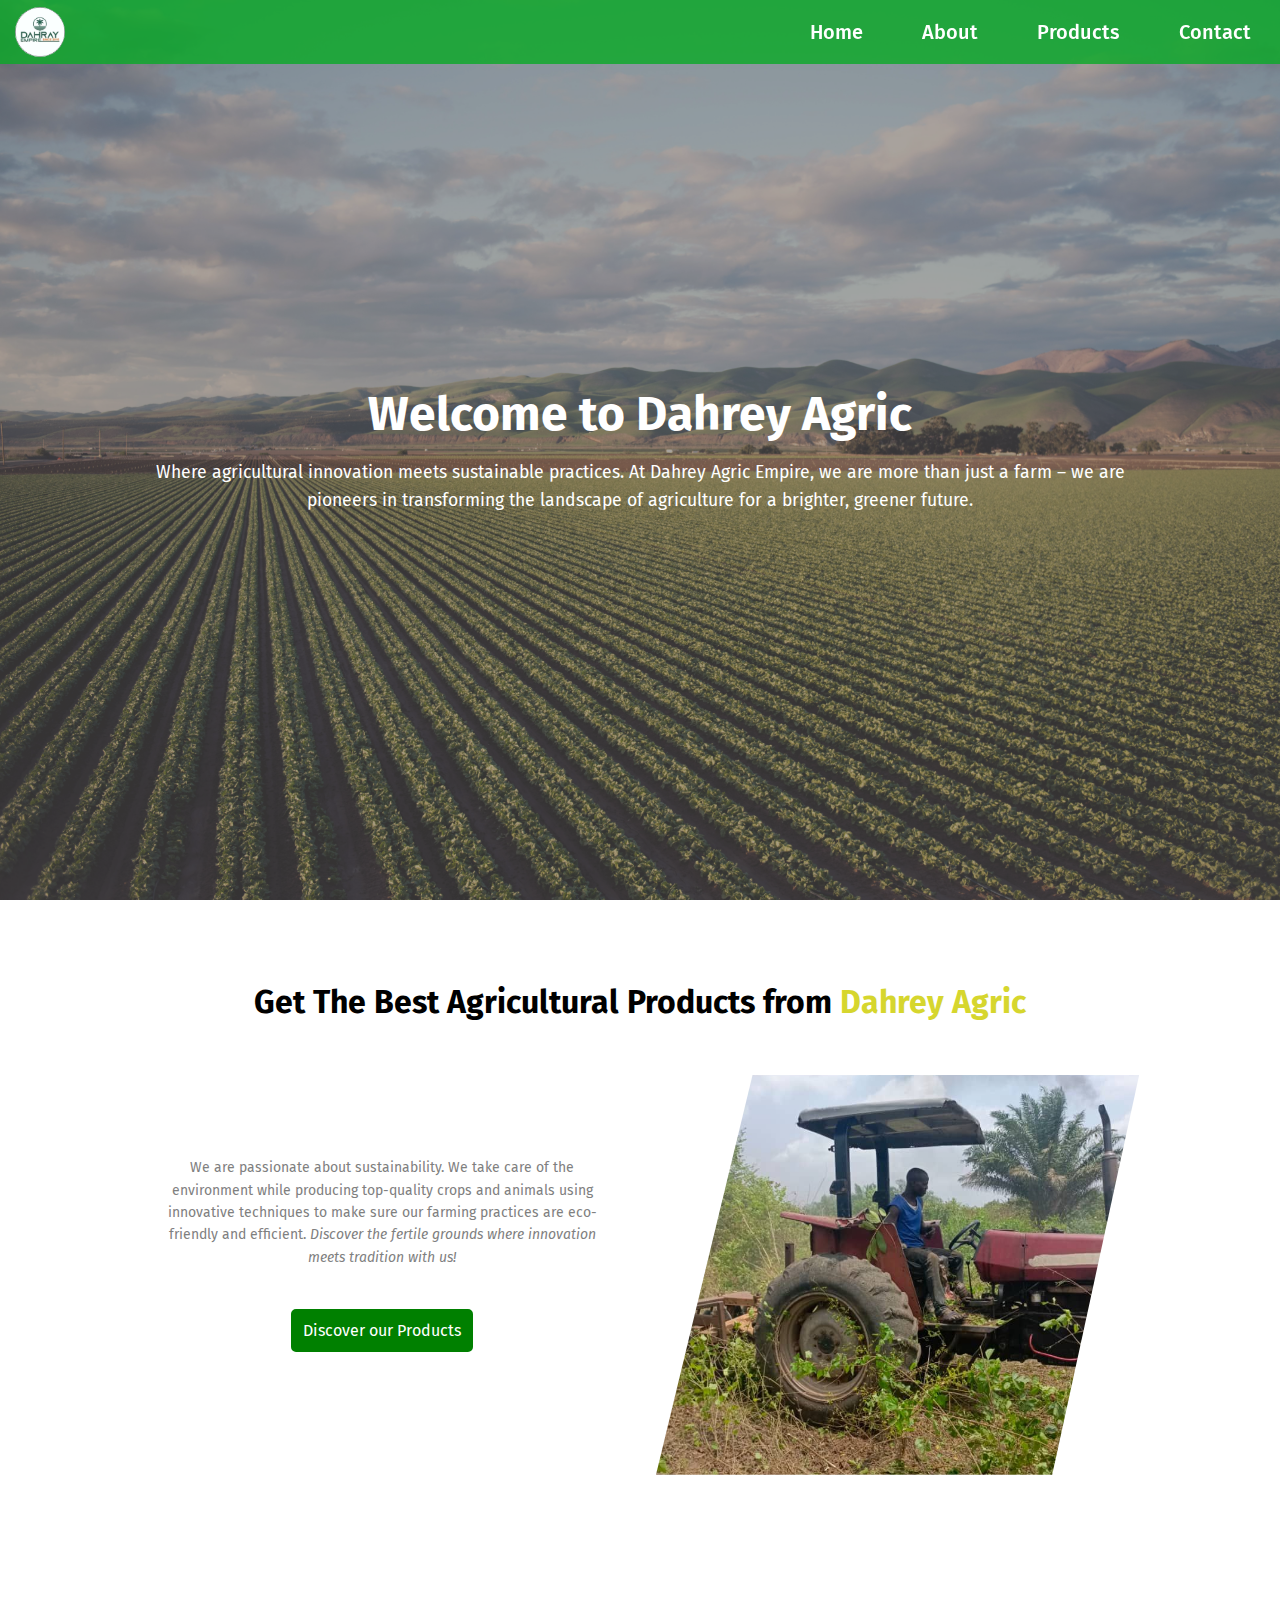
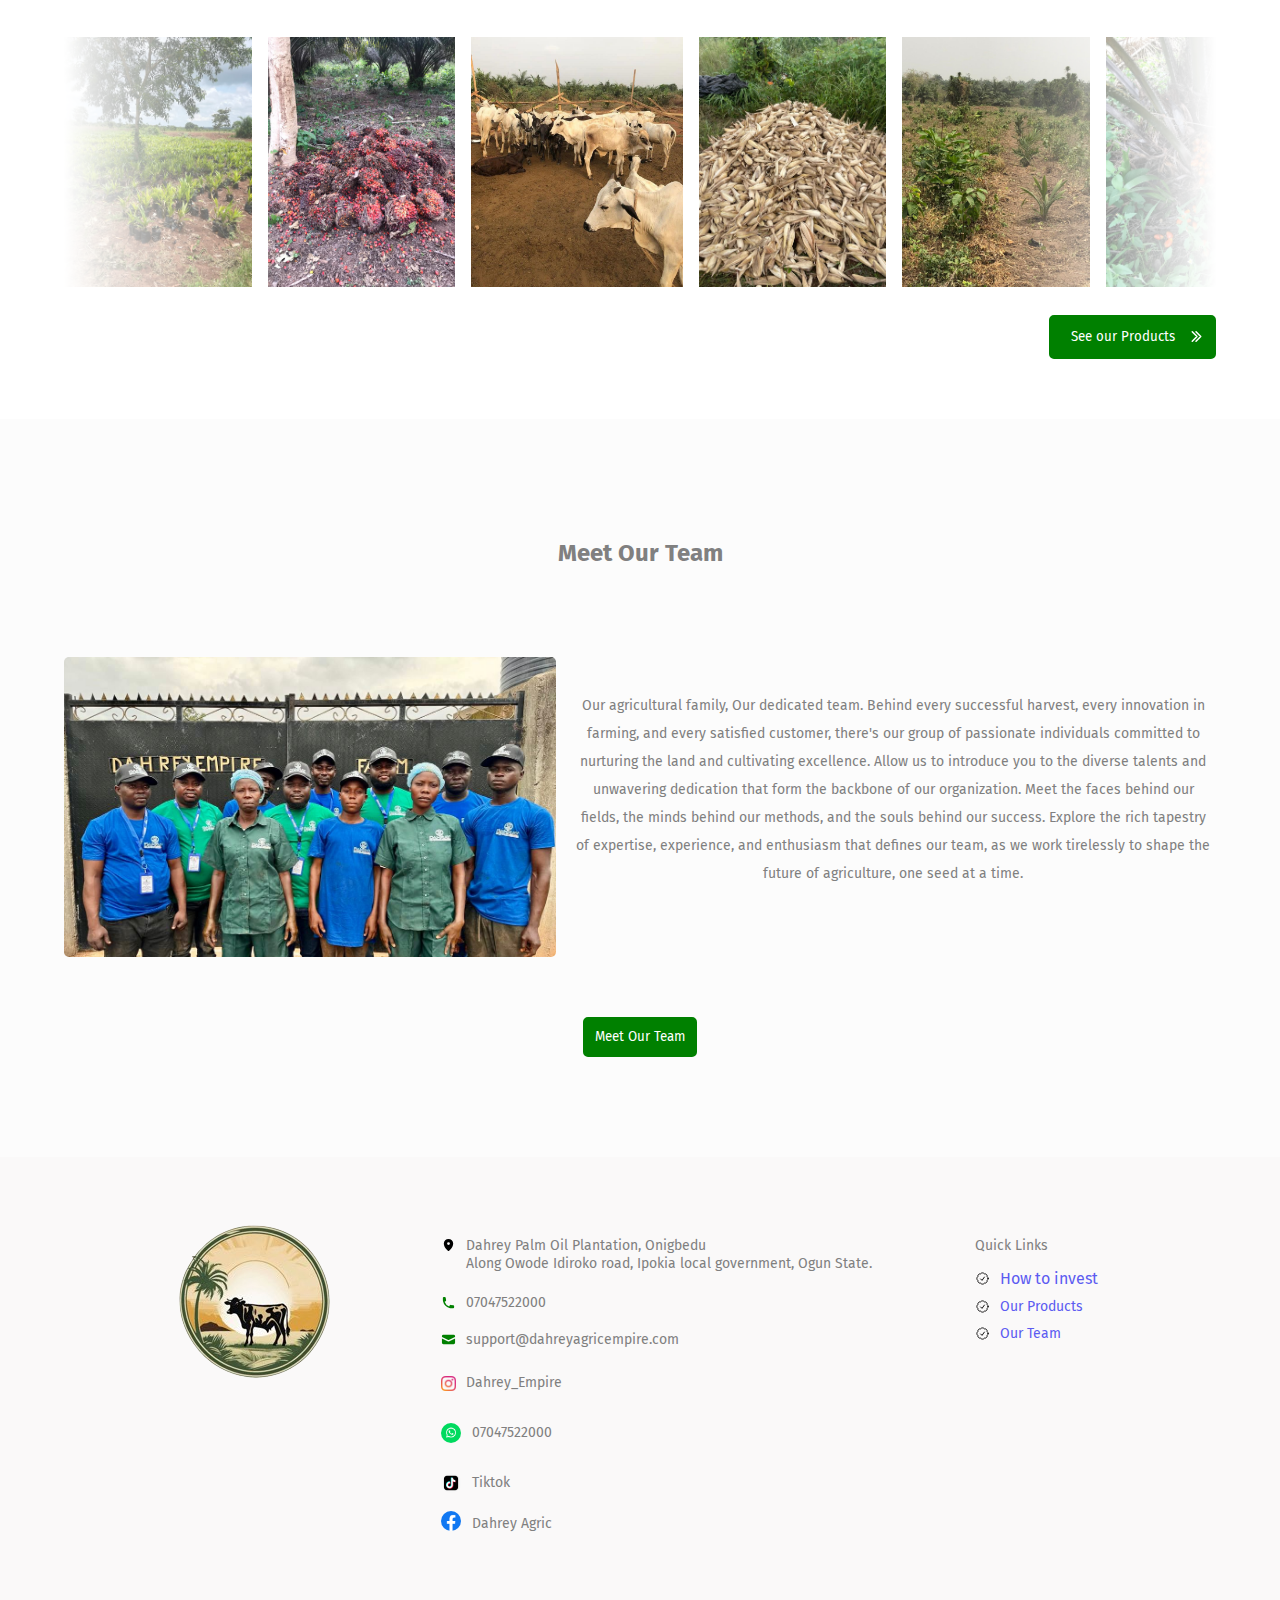
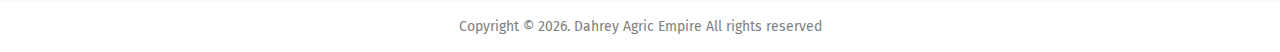
<file: index.html>
<!DOCTYPE html>
<html lang="en">

<head>
   <meta charset="UTF-8">
   <meta name="viewport" content="width=device-width, initial-scale=1.0">
   <meta name="keyword" content="agriculture, farming, crops, animals" />
   <meta name="description" content="Your go to place for Agricultural Products">
   <title>Dahrey Agric</title>
   <link rel="stylesheet" href="css/index.css">
   <link rel="stylesheet" href="css/indexpagecss.css">
   <link rel="stylesheet" href="css/scroll.css">
   <link rel="icon" href="assets/logo.ico">
</head>

<!-- <body onload="changeImage()"> -->

<body>


   <!-- Header Section -->
   <header id="header">
      <img src="assets/logo.jpg" alt="logo" class="logo">

      <div class="menu-icons" id="menu-icons">
         <div class="hamburger" id="hamburger">

            <svg xmlns="http://www.w3.org/2000/svg" fill="none" viewBox="0 0 24 24" stroke-width="1.5" stroke="white"
               class="w-2 h-2">
               <path stroke-linecap="round" stroke-linejoin="round" d="M3.75 6.75h16.5M3.75 12h16.5m-16.5 5.25h16.5" />
            </svg>
         </div>

         <div class="hide" id="close-menu">

            <svg xmlns="http://www.w3.org/2000/svg" fill="none" viewBox="0 0 24 24" stroke-width="1.5" stroke="white"
               class="w-6 h-6">
               <path stroke-linecap="round" stroke-linejoin="round" d="M6 18 18 6M6 6l12 12" />
            </svg>
         </div>


      </div>

      <nav class="desktop-links">
         <ul>
            <li><a href="/">Home</a></li>
            <li><a href="about/index.html">About</a></li>
            <li><a href="services/index.html">Products</a></li>
            <li><a href="contact/index.html">Contact</a></li>
         </ul>
      </nav>
   </header>

   <!-- End of Header Section -->

   <!-- Mobile Menu -->

   <nav class="mobile-menu">
      <ul>
         <li><a href="/">Home</a></li>
         <li><a href="about/index.html">About</a></li>
         <li><a href="services/index.html">Products</a></li>
         <li><a href="contact/index.html" class="last-link">Contact</a></li>
      </ul>
   </nav>
   <!-- End of Mobile Mobile Menu -->

   <!-- Banner Section -->

   <div class="banner">
      <img src="assets/banner.jpg" alt="" class="banner-image">
      <div class="content">
         <div class="content-wrap">

            <h1>Welcome to Dahrey Agric</h1>

            <p>
               Where agricultural innovation meets sustainable practices. At Dahrey Agric Empire, we are more than just
               a
               farm – we are pioneers in transforming the landscape of agriculture for a brighter, greener future.
            </p>
         </div>
      </div>

   </div>


   <!-- End of Banner Section -->


   <!-- Section 1 -->

   <section class="section-1">
      <h1>Get The Best Agricultural Products from <span class="company-name">Dahrey Agric</span></h1>

      <div class="content">

         <article>

            <p>We are passionate about sustainability. We take care of the environment while producing top-quality crops
               and
               animals using innovative techniques to make sure our farming practices are eco-friendly and efficient.
               <em>Discover the fertile grounds where innovation meets tradition with us!</em>
            </p>

            <a href="services/index.html" class="green-button">Discover our Products</a>
         </article>

         <img src="assets/truck.jpg" alt="" class="truck">
      </div>
   </section>

   <!-- End of Section-1 -->


   <!-- Scroll Section -->
   <section class="scroll-section">
      <div class="scroller">

         <div class="tag-list scroller__inner">
            <img src="assets/grassland-1.jpg" alt="">
            <img src="assets/palm-2.jpg" alt="">
            <img src="assets/cows-1.jpg" alt="">
            <img src="assets/slide-4.jpg" alt="">
            <img src="assets/light-trees-2.jpg" alt="">
            <img src="assets/slide-5.jpg" alt="">

         </div>

      </div>

      <a href="services/index.html" class="cta green-button">

         <button>See our Products</button>
         <svg xmlns="http://www.w3.org/2000/svg" fill="none" viewBox="0 0 24 24" stroke-width="2.5"
            stroke="currentColor" class="w-6 h-6">
            <path stroke-linecap="round" stroke-linejoin="round" d="m5.25 4.5 7.5 7.5-7.5 7.5m6-15 7.5 7.5-7.5 7.5" />
         </svg>

      </a>

   </section>

   <!-- End of Scroll Section -->

   <!-- Team Section -->

   <section class="team-section">

      <h2>Meet Our Team</h2>
      <div class="content-wrap">

         <img src="assets/team-pics/team.jpg" alt="team">
         <p>
            Our agricultural family, Our dedicated team. Behind every successful harvest, every
            innovation in farming, and every satisfied customer, there's our group of passionate individuals committed
            to
            nurturing the land and cultivating excellence. Allow us to introduce you to the diverse talents and
            unwavering dedication that form the backbone of our organization. Meet the faces behind our fields, the
            minds behind our methods, and the souls behind our success. Explore the rich tapestry of expertise,
            experience, and enthusiasm that defines our team, as we work tirelessly to shape the future of agriculture,
            one seed at a time.
         </p>
      </div>
      <button class="green-button"><a href="about/index.html#team">Meet Our Team</a></button>
   </section>
   <!-- End of Team Section -->


   <!-- Footer Section -->

   <footer>
      <div class="footer-wrap">
         <img src="assets/logo-2.png" alt="logo">
         <div class="contact">

            <div class="location">
               <svg xmlns="http://www.w3.org/2000/svg" viewBox="0 0 16 16" fill="currentColor" class="w-2 h-2">
                  <path fill-rule="evenodd"
                     d="m7.539 14.841.003.003.002.002a.755.755 0 0 0 .912 0l.002-.002.003-.003.012-.009a5.57 5.57 0 0 0 .19-.153 15.588 15.588 0 0 0 2.046-2.082c1.101-1.362 2.291-3.342 2.291-5.597A5 5 0 0 0 3 7c0 2.255 1.19 4.235 2.292 5.597a15.591 15.591 0 0 0 2.046 2.082 8.916 8.916 0 0 0 .189.153l.012.01ZM8 8.5a1.5 1.5 0 1 0 0-3 1.5 1.5 0 0 0 0 3Z"
                     clip-rule="evenodd" />
               </svg>


               <div class="address-details">
                  <p class="main-address"> Dahrey Palm Oil Plantation, Onigbedu</p>
                  <p class="address-description">Along Owode Idiroko road, Ipokia local government, Ogun State.</p>

               </div>

            </div>
            <div class="call">
               <svg xmlns="http://www.w3.org/2000/svg" viewBox="0 0 16 16" fill="green" class="w-4 h-4">
                  <path fill-rule="evenodd"
                     d="m3.855 7.286 1.067-.534a1 1 0 0 0 .542-1.046l-.44-2.858A1 1 0 0 0 4.036 2H3a1 1 0 0 0-1 1v2c0 .709.082 1.4.238 2.062a9.012 9.012 0 0 0 6.7 6.7A9.024 9.024 0 0 0 11 14h2a1 1 0 0 0 1-1v-1.036a1 1 0 0 0-.848-.988l-2.858-.44a1 1 0 0 0-1.046.542l-.534 1.067a7.52 7.52 0 0 1-4.86-4.859Z"
                     clip-rule="evenodd" />
               </svg>

               <p class="">07047522000</p>
            </div>


            <a href="mailto:support@dahreyagricempire.com" class="email">
               <svg xmlns="http://www.w3.org/2000/svg" viewBox="0 0 16 16" fill="green" class="w-4 h-4">
                  <path
                     d="M2.5 3A1.5 1.5 0 0 0 1 4.5v.793c.026.009.051.02.076.032L7.674 8.51c.206.1.446.1.652 0l6.598-3.185A.755.755 0 0 1 15 5.293V4.5A1.5 1.5 0 0 0 13.5 3h-11Z" />
                  <path
                     d="M15 6.954 8.978 9.86a2.25 2.25 0 0 1-1.956 0L1 6.954V11.5A1.5 1.5 0 0 0 2.5 13h11a1.5 1.5 0 0 0 1.5-1.5V6.954Z" />
               </svg>

               <p class="">support@dahreyagricempire.com</p>
            </a>

            <a href="https://www.instagram.com/dahrey_agric?igsh=MWl6aG5zMmo2MnRqbw==" class="instagram">
               <img src="assets/instagram.png" alt="" class="instagram-icon">

               <p class="">Dahrey_Empire</p>
            </a>

            <a href="https://wa.me/2347047522000" class="whatsapp">
               <img src="assets/whatsapp-icon.png" alt="" class="instagram-icon">

               <p class="">07047522000</p>
            </a>

            <a href="https://www.tiktok.com/@dahreyagricempire?_t=8o7pQiGZjan&_r=1
            " class="whatsapp tiktok">
               <img src="assets/tiktok.png" alt="tiktok" class="instagram-icon">

               <p class="">Tiktok</p>
            </a>

            <a href="https://www.facebook.com/profile.php?id=61556769262570&mibextid=ZbWKwL" class="whatsapp facebook">
               <img src="../assets/facebook.png" alt="" class="facebook-icon">

               <p class="">Dahrey Agric</p>
            </a>

         </div>
         <div class="quick-links-container">
            <p class="top">Quick Links</p>
            <div class="quick-links">
               <div>
                  <svg xmlns="http://www.w3.org/2000/svg" fill="none" viewBox="0 0 24 24" stroke-width="1.5"
                     stroke="currentColor" class="w-6 h-6">
                     <path stroke-linecap="round" stroke-linejoin="round"
                        d="M9 12.75 11.25 15 15 9.75M21 12c0 1.268-.63 2.39-1.593 3.068a3.745 3.745 0 0 1-1.043 3.296 3.745 3.745 0 0 1-3.296 1.043A3.745 3.745 0 0 1 12 21c-1.268 0-2.39-.63-3.068-1.593a3.746 3.746 0 0 1-3.296-1.043 3.745 3.745 0 0 1-1.043-3.296A3.745 3.745 0 0 1 3 12c0-1.268.63-2.39 1.593-3.068a3.745 3.745 0 0 1 1.043-3.296 3.746 3.746 0 0 1 3.296-1.043A3.746 3.746 0 0 1 12 3c1.268 0 2.39.63 3.068 1.593a3.746 3.746 0 0 1 3.296 1.043 3.746 3.746 0 0 1 1.043 3.296A3.745 3.745 0 0 1 21 12Z" />
                  </svg>

                  <a href="">How to invest</a></p>
               </div>

               <div>
                  <svg xmlns="http://www.w3.org/2000/svg" fill="none" viewBox="0 0 24 24" stroke-width="1.5"
                     stroke="currentColor" class="w-6 h-6">
                     <path stroke-linecap="round" stroke-linejoin="round"
                        d="M9 12.75 11.25 15 15 9.75M21 12c0 1.268-.63 2.39-1.593 3.068a3.745 3.745 0 0 1-1.043 3.296 3.745 3.745 0 0 1-3.296 1.043A3.745 3.745 0 0 1 12 21c-1.268 0-2.39-.63-3.068-1.593a3.746 3.746 0 0 1-3.296-1.043 3.745 3.745 0 0 1-1.043-3.296A3.745 3.745 0 0 1 3 12c0-1.268.63-2.39 1.593-3.068a3.745 3.745 0 0 1 1.043-3.296 3.746 3.746 0 0 1 3.296-1.043A3.746 3.746 0 0 1 12 3c1.268 0 2.39.63 3.068 1.593a3.746 3.746 0 0 1 3.296 1.043 3.746 3.746 0 0 1 1.043 3.296A3.745 3.745 0 0 1 21 12Z" />
                  </svg>

                  <p><a href="">Our Products</a></p>
               </div>

               <div>
                  <svg xmlns="http://www.w3.org/2000/svg" fill="none" viewBox="0 0 24 24" stroke-width="1.5"
                     stroke="currentColor" class="w-6 h-6">
                     <path stroke-linecap="round" stroke-linejoin="round"
                        d="M9 12.75 11.25 15 15 9.75M21 12c0 1.268-.63 2.39-1.593 3.068a3.745 3.745 0 0 1-1.043 3.296 3.745 3.745 0 0 1-3.296 1.043A3.745 3.745 0 0 1 12 21c-1.268 0-2.39-.63-3.068-1.593a3.746 3.746 0 0 1-3.296-1.043 3.745 3.745 0 0 1-1.043-3.296A3.745 3.745 0 0 1 3 12c0-1.268.63-2.39 1.593-3.068a3.745 3.745 0 0 1 1.043-3.296 3.746 3.746 0 0 1 3.296-1.043A3.746 3.746 0 0 1 12 3c1.268 0 2.39.63 3.068 1.593a3.746 3.746 0 0 1 3.296 1.043 3.746 3.746 0 0 1 1.043 3.296A3.745 3.745 0 0 1 21 12Z" />
                  </svg>

                  <p><a href="">Our Team</a></p>
               </div>

            </div>
         </div>

      </div>


   </footer>
   <div class="copyright">

      <p>Copyright &copy; <span id="year"></span>. Dahrey Agric Empire All rights reserved</p>
   </div>

   <!-- End of Footer Section -->


   <script src="js/index.js"></script>
   <script src="js/scroll.js"></script>
</body>

</html>
</file>
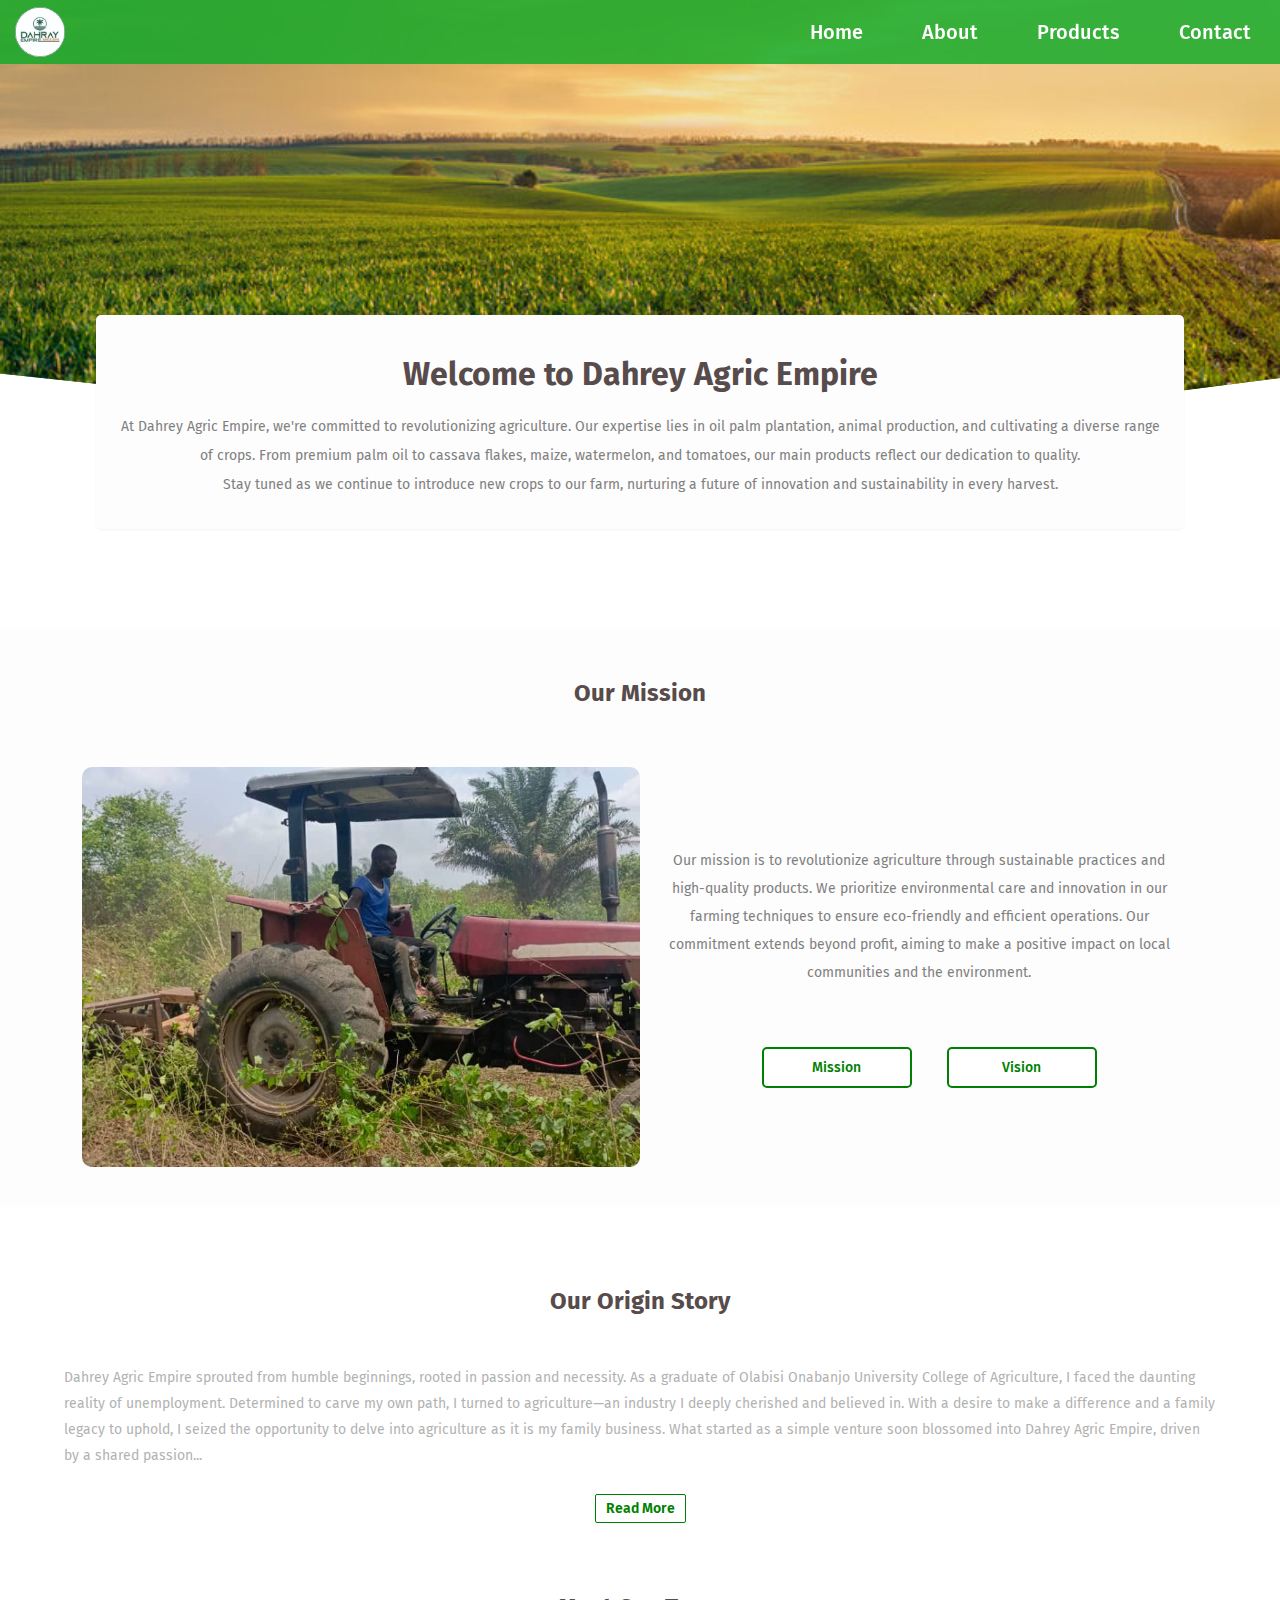
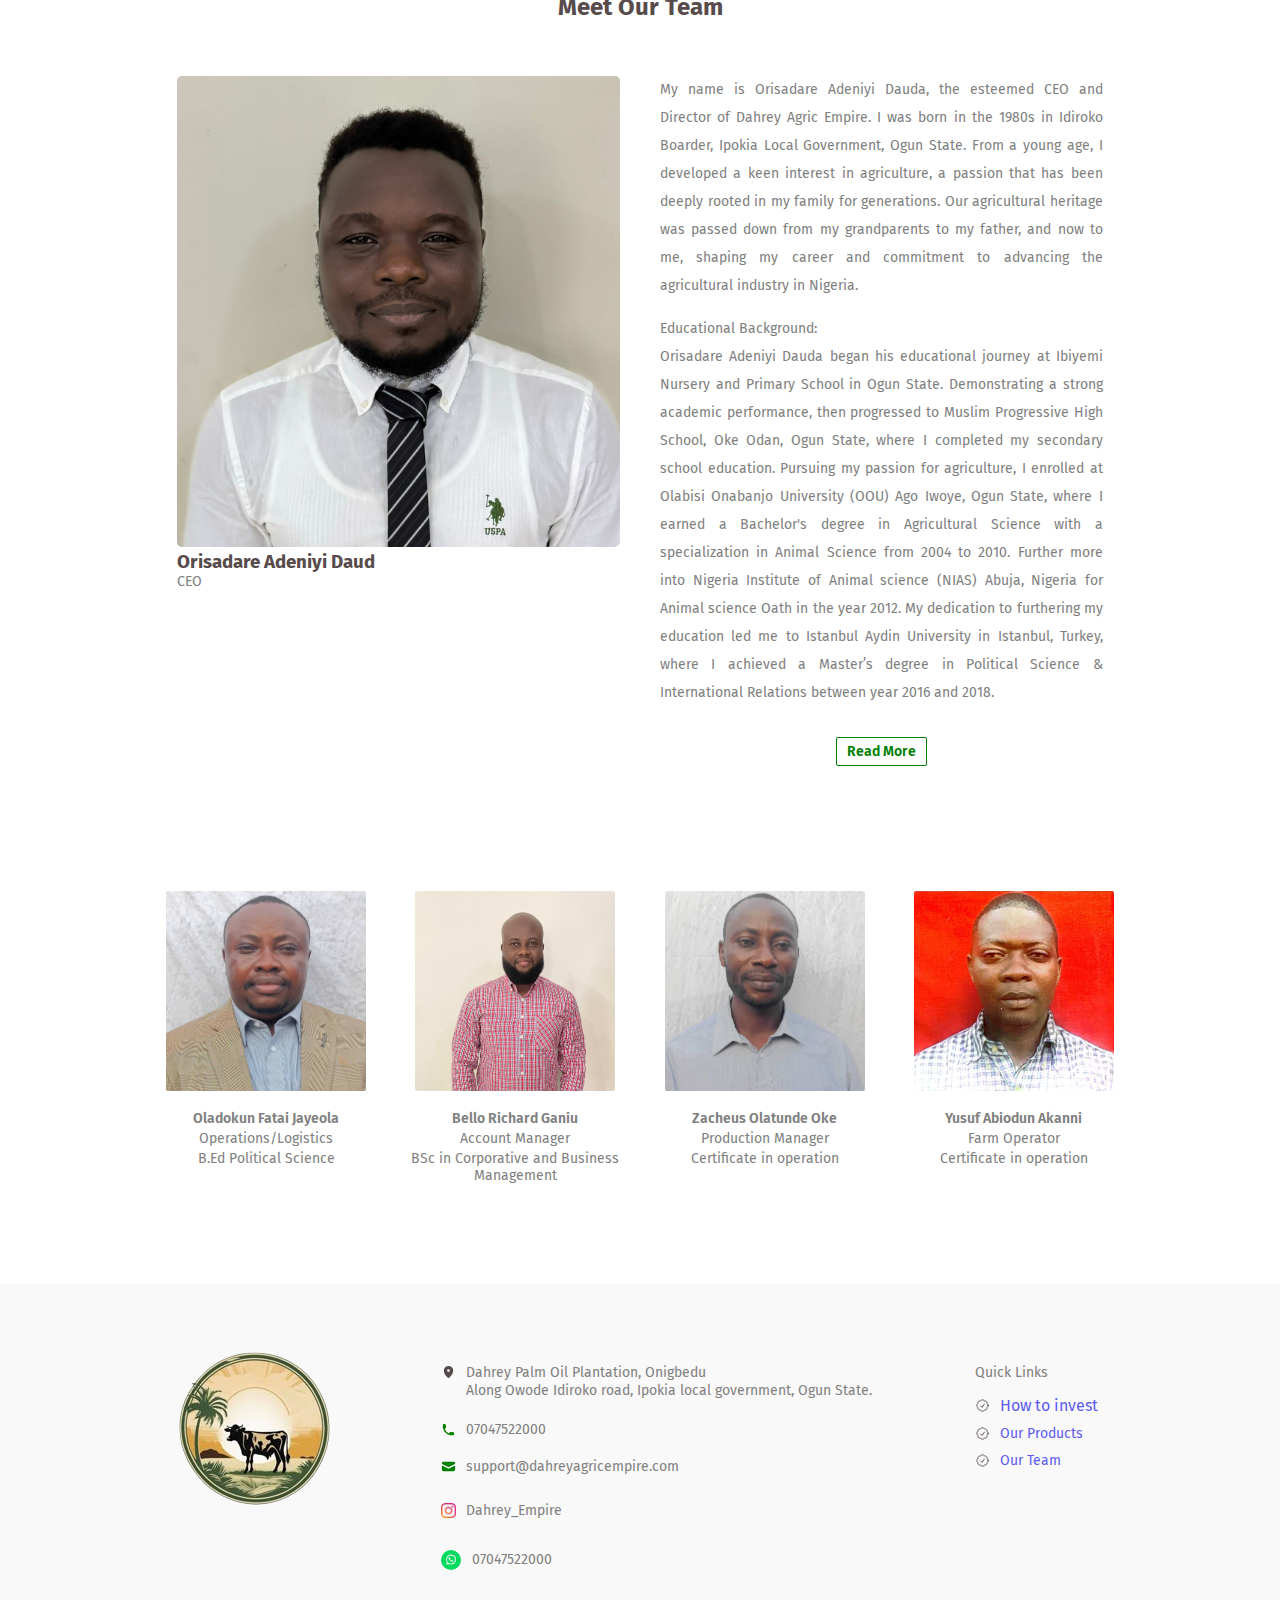
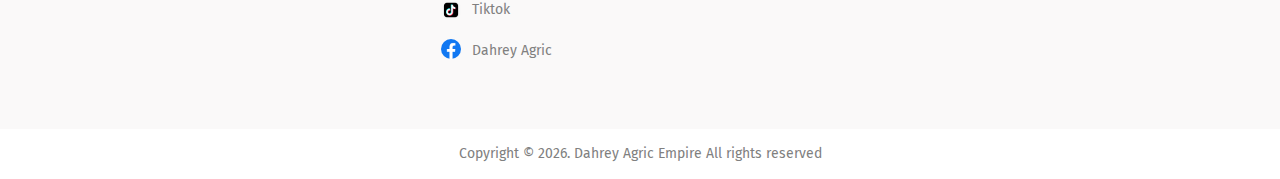
<file: about/index.html>
<!DOCTYPE html>
<html lang="en">

<head>
   <meta charset="UTF-8">
   <meta name="viewport" content="width=device-width, initial-scale=1.0">
   <title>About Us</title>
   <link rel="stylesheet" href="../css/index.css">
   <link rel="stylesheet" href="../css/about.css">
   <link rel="icon" href="../assets/logo.ico">
</head>

<body>

   <!-- Header Section -->
   <header>
      <img src="../assets/logo.jpg" alt="logo" class="logo">

      <div class="menu-icons" id="menu-icons">
         <div class="hamburger" id="hamburger">

            <svg xmlns="http://www.w3.org/2000/svg" fill="none" viewBox="0 0 24 24" stroke-width="1.5" stroke="white"
               class="w-2 h-2">
               <path stroke-linecap="round" stroke-linejoin="round" d="M3.75 6.75h16.5M3.75 12h16.5m-16.5 5.25h16.5" />
            </svg>
         </div>

         <div class="hide" id="close-menu">

            <svg xmlns="http://www.w3.org/2000/svg" fill="none" viewBox="0 0 24 24" stroke-width="1.5" stroke="white"
               class="w-6 h-6">
               <path stroke-linecap="round" stroke-linejoin="round" d="M6 18 18 6M6 6l12 12" />
            </svg>
         </div>


      </div>

      <nav class="desktop-links">
         <ul>
            <li><a href="../index.html">Home</a></li>
            <li><a href="">About</a></li>
            <li><a href="../services/index.html">Products</a></li>
            <li><a href="../contact/index.html">Contact</a></li>
         </ul>
      </nav>
   </header>

   <!-- End of Header Section -->

   <!-- Mobile Menu -->

   <nav class="mobile-menu">
      <ul>
         <li><a href="../index.html">Home</a></li>
         <li><a href="">About</a></li>
         <li><a href="../services/index.html">Products</a></li>
         <li><a href="../contact/index.html" class="last-link">Contact</a></li>
      </ul>
   </nav>
   <!-- End of Mobile Mobile Menu -->


   <!-- About Top Section -->
   <div class="banner">
      <img src="../assets/grassland-3.jpg" alt="light-trees">
   </div>


   <div class="about">
      <h1>Welcome to Dahrey Agric Empire</h1>
      <p>
         At Dahrey Agric Empire, we're committed to revolutionizing agriculture. Our expertise lies in oil palm
         plantation, animal production, and cultivating a diverse range of crops. From premium palm oil to cassava
         flakes, maize, watermelon, and tomatoes, our main products reflect our dedication to quality. <span>

            Stay tuned as we
            continue to introduce new crops to our farm, nurturing a future of innovation and sustainability in every
            harvest.
         </span>
      </p>
   </div>

   <!-- End of About Top Section -->



   <!-- Mission Section -->
   <section class="mission">
      <h2>Our <span class="title">Mission</span></h2>
      <div class="mission-content">

         <img src="../assets/truck.jpg" alt="truck">

         <div>

            <p>Our mission is to revolutionize agriculture through sustainable practices and
               high-quality products. We prioritize environmental care and innovation in our farming techniques to
               ensure
               eco-friendly and efficient operations. Our commitment extends beyond profit, aiming to make a positive
               impact
               on local communities and the environment.
            </p>

            <div class="btn-container">
               <button class="mission-btn white-button">Mission</button>
               <button class="vision-btn white-button">Vision</button>
            </div>
         </div>
      </div>

   </section>
   <!-- End of Mission Section -->

   <!-- Story Section -->

   <section class="story">
      <div class="title">

         <h2>Our Origin Story</h2>
         <!-- <p>Dayo Dada</p> -->
      </div>
      <div class="story-body">
         <p>Dahrey Agric Empire sprouted from humble beginnings, rooted in passion and necessity. As a graduate of
            Olabisi Onabanjo University College of Agriculture, I faced the daunting reality of unemployment. Determined
            to carve my own path, I turned to agriculture—an industry I deeply cherished and believed in. With a desire
            to make a difference and a family legacy to uphold, I seized the opportunity to delve into
            agriculture as it is my family business. What started as a simple venture soon blossomed into Dahrey Agric
            Empire, driven by a shared passion<span class="elipsis">...</span> <span class="details hide">

               for nurturing the land and reaping its
               bountiful rewards.
               Today, agriculture isn't just a business for us—it's a calling. It's our purpose, our livelihood, and our
               commitment to sustainable growth. From those initial seeds of determination, we've cultivated a thriving
               empire, grounded in the values of hard work, innovation, and a profound love for the land.
            </span>
         </p>
         <p class="details hide">
            The journey of Dahrey Agric Empire was a rugged yet rewarding odyssey, which started in the year 2014. It
            was characterised by perseverance and resilience. In the early days, we faced countless challenges—financial
            constraints, unpredictable weather, untrusted workers and the steep learning curve of agricultural
            entrepreneurship.

         </p>
         <p class="details hide">
            Patience became our steadfast companion as we nurtured our crops and tended to our animals, knowing that
            true growth takes time. While agriculture demanded our undivided attention and energy, we recognized the
            need for additional sources of income to sustain our venture.
         </p>
         <p class="details hide">With determination as our guide, we diversified our endeavors, exploring complementary
            avenues to supplement
            our agricultural pursuits. We embraced versatility as a means of weathering the storms and fueling our
            agricultural aspirations.

         </p>
         <p class="details hide">Each setback became an opportunity for innovation, each obstacle a lesson in
            resilience. We learned to
            adapt, to pivot, and to persevere in the face of adversity. And as our efforts began to bear fruit—literally
            and figuratively—we witnessed the gradual but undeniable growth of Dahrey Agric Empire.</p>
         <p class="details hide">Today, as we reflect on our journey, we're reminded that success in agriculture is not
            just about reaping
            profits—it's about cultivating patience, resilience, and an unwavering commitment to the land. Our story
            serves as a testament to the power of perseverance and the transformative potential of passion-driven
            pursuits. And as we continue to sow the seeds of our dreams, we do so with gratitude for the challenges that
            shaped us and the opportunities that lie ahead.
         </p>
      </div>


      <div class="btn-container">

         <button class="readMore">Read More</button>
         <button class="readLess hide">Read Less</button>
      </div>
   </section>
   <!-- End of Story Section -->


   <!-- Team Section -->

   <section class="team" id="team">
      <h2>Meet Our Team</h2>
      <div class="ceo">
         <div class="image-section">

            <img src="../assets/team-pics/ceo.jpg" alt="ceo">
            <h3>Orisadare Adeniyi Daud</h3>
            <p>CEO</p>
         </div>

         <div class="bio mobile-bio ">
            <div>
               <p>

                  My name is Orisadare Adeniyi Dauda, the esteemed CEO and Director of Dahrey Agric Empire. I was born
                  in the 1980s in Idiroko Boarder, Ipokia Local Government, Ogun State. From a young age, I developed a
                  keen interest in agriculture, a passion that has been deeply rooted in my family for generations. Our
                  agricultural heritage was passed down from my grandparents to my father, and now to me, shaping my
                  career and commitment to advancing the agricultural industry in Nigeria.


               </p>
               <button class="readMore ceo-readMore">Read More</button>
            </div>

            <div class="ceo-story hide">

               <div>
                  <p>

                     Educational Background:
                  </p>
                  <p>

                     Orisadare Adeniyi Dauda began his educational journey at Ibiyemi Nursery and Primary School in Ogun
                     State. Demonstrating a strong academic performance, then progressed to Muslim Progressive High
                     School, Oke Odan, Ogun State, where I completed my secondary school education.

                     Pursuing my passion for agriculture, I enrolled at Olabisi Onabanjo University (OOU) Ago Iwoye,
                     Ogun State, where I earned a Bachelor's degree in Agricultural Science with a specialization in
                     Animal Science from 2004 to 2010. Further more into Nigeria Institute of Animal science (NIAS)
                     Abuja, Nigeria for Animal science Oath in the year 2012.
                     My dedication to furthering my education led me to Istanbul Aydin University in Istanbul, Turkey,
                     where I achieved a Master’s degree in Political Science & International Relations between year 2016
                     and 2018.

                  </p>
               </div>
               <div>
                  <p>

                     Professional Experience and Achievement:
                  </p>
                  <p>


                     After completing my studies, I dedicated a year to the National Youth Service Corps (NYSC) from
                     2011 to 2012, which provided me with valuable experience and a broader perspective on agricultural
                     practices.

                     In 2015, I Orisadare Adeniyi Dauda founded Dahrey Agric Empire, establishing a diverse agricultural
                     enterprise that includes the planting of palm kernel, production of palm oil, rearing of livestock
                     such as cattle and goats, planting cassava, maiza,producing cassava flakes and also planting of
                     other crops. My innovative approach and commitment to quality have positioned me Dahrey Agric
                     Empire as a leader in the agricultural sector.

                  </p>
               </div>

               <div>
                  <p>

                     Vision and Commitment:
                  </p>
                  <p>


                     Dahrey Agric Empire is dedicated to promoting sustainable agricultural practices and enhancing food
                     security in Nigeria. Our leadership at Dahrey Agric Empire reflects a commitment to excellence,
                     innovation, and community development. Under my guidance, the company continues to expand its reach
                     and impact, contributing to the growth and development of the agricultural industry.

                  </p>
               </div>

               <div>
                  <p>Conclusion:</p>

                  <p>

                     With a robust educational background and a wealth of professional experience, I Orisadare Adeniyi
                     Dauda exemplifies the qualities of a visionary leader in agriculture. My journey from a passionate
                     student to a successful CEO is a testament to my dedication and hard work. Through Dahrey Agric
                     Empire, I Orisadare Adeniyi Dauda continues to drive positive change and inspire future generations
                     in the field of agriculture.

                  </p>
               </div>
               <button class="readLess ceo-readLess hide">Read Less</button>
            </div>

         </div>

         <div class="bio desktop-bio">
            <div>

               <p>
                  My name is Orisadare Adeniyi Dauda, the esteemed CEO and Director of Dahrey Agric Empire. I was born
                  in the 1980s in Idiroko Boarder, Ipokia Local Government, Ogun State. From a young age, I developed a
                  keen interest in agriculture, a passion that has been deeply rooted in my family for generations. Our
                  agricultural heritage was passed down from my grandparents to my father, and now to me, shaping my
                  career and commitment to advancing the agricultural industry in Nigeria.

               </p>
            </div>

            <div>

               <p>

                  Educational Background:
               </p>
               <p>


                  Orisadare Adeniyi Dauda began his educational journey at Ibiyemi Nursery and Primary School in Ogun
                  State. Demonstrating a strong academic performance, then progressed to Muslim Progressive High School,
                  Oke Odan, Ogun State, where I completed my secondary school education.

                  Pursuing my passion for agriculture, I enrolled at Olabisi Onabanjo University (OOU) Ago Iwoye, Ogun
                  State, where I earned a Bachelor's degree in Agricultural Science with a specialization in Animal
                  Science from 2004 to 2010. Further more into Nigeria Institute of Animal science (NIAS) Abuja, Nigeria
                  for Animal science Oath in the year 2012.
                  My dedication to furthering my education led me to Istanbul Aydin University in Istanbul, Turkey,
                  where I achieved a Master’s degree in Political Science & International Relations between year 2016
                  and 2018.

               </p>
            </div>
            <button class="readMore ceo-readMore desktop-readMore">Read More</button>
            <div class="other-story hide">
               <div>
                  <p>

                     Professional Experience and Achievement:
                  </p>
                  <p>



                     After completing my studies, I dedicated a year to the National Youth Service Corps (NYSC) from
                     2011 to 2012, which provided me with valuable experience and a broader perspective on agricultural
                     practices.

                     In 2015, I Orisadare Adeniyi Dauda founded Dahrey Agric Empire, establishing a diverse agricultural
                     enterprise that includes the planting of palm kernel, production of palm oil, rearing of livestock
                     such as cattle and goats, planting cassava, maiza,producing cassava flakes and also planting of
                     other crops. My innovative approach and commitment to quality have positioned me Dahrey Agric
                     Empire as a leader in the agricultural sector.

                  </p>
               </div>

               <div>
                  <p>

                     Vision and Commitment:
                  </p>
                  <p>

                     Dahrey Agric Empire is dedicated to promoting sustainable agricultural practices and enhancing food
                     security in Nigeria. Our leadership at Dahrey Agric Empire reflects a commitment to excellence,
                     innovation, and community development. Under my guidance, the company continues to expand its reach
                     and impact, contributing to the growth and development of the agricultural industry.

                  </p>
               </div>

               <div>
                  <p>Conclusion:</p>

                  <p>
                     With a robust educational background and a wealth of professional experience, I Orisadare Adeniyi
                     Dauda exemplifies the qualities of a visionary leader in agriculture. My journey from a passionate
                     student to a successful CEO is a testament to my dedication and hard work. Through Dahrey Agric
                     Empire, I Orisadare Adeniyi Dauda continues to drive positive change and inspire future generations
                     in the field of agriculture.

                  </p>
               </div>
               <button class="readLess ceo-readLess hide desktop-readLess">Read Less</button>
            </div>

         </div>

      </div>

      <div class="team-members">
         <div>
            <img src="../assets/team-pics/operations-logistics.jpg" alt="" class="logistics">
            <p class="name">Oladokun Fatai Jayeola</p>
            <p class="role">Operations/Logistics</p>
            <p>B.Ed Political Science</p>
         </div>
         <div>
            <img src="../assets/team-pics/account-manager.jpg" alt="" class="farm-operator">
            <p class="name">Bello Richard Ganiu</p>
            <p class="role">Account Manager</p>
            <p>BSc in Corporative and Business Management</p>
         </div>

         <div>
            <img src="../assets/team-pics/production-manager.jpg" alt="" class="production-manager">
            <p class="name">Zacheus Olatunde Oke</p>
            <p class="role">Production Manager</p>
            <p>Certificate in operation</p>
         </div>
         <div>
            <img src="../assets/team-pics/farm-operator.jpg" alt="" class="farm-operator">
            <p class="name">Yusuf Abiodun Akanni</p>
            <p class="role">Farm Operator</p>
            <p>Certificate in operation</p>
         </div>

      </div>
   </section>

   <!-- End of Team Section -->

   <!-- Footer Section -->

   <footer>
      <div class="footer-wrap">
         <img src="../assets/logo-2.png" alt="logo">
         <div class="contact">

            <div class="location">
               <svg xmlns="http://www.w3.org/2000/svg" viewBox="0 0 16 16" fill="currentColor" class="w-2 h-2">
                  <path fill-rule="evenodd"
                     d="m7.539 14.841.003.003.002.002a.755.755 0 0 0 .912 0l.002-.002.003-.003.012-.009a5.57 5.57 0 0 0 .19-.153 15.588 15.588 0 0 0 2.046-2.082c1.101-1.362 2.291-3.342 2.291-5.597A5 5 0 0 0 3 7c0 2.255 1.19 4.235 2.292 5.597a15.591 15.591 0 0 0 2.046 2.082 8.916 8.916 0 0 0 .189.153l.012.01ZM8 8.5a1.5 1.5 0 1 0 0-3 1.5 1.5 0 0 0 0 3Z"
                     clip-rule="evenodd" />
               </svg>


               <div class="address-details">
                  <p class="main-address"> Dahrey Palm Oil Plantation, Onigbedu</p>
                  <p class="address-description">Along Owode Idiroko road, Ipokia local government, Ogun State.</p>

               </div>

            </div>
            <div class="call">
               <svg xmlns="http://www.w3.org/2000/svg" viewBox="0 0 16 16" fill="green" class="w-4 h-4">
                  <path fill-rule="evenodd"
                     d="m3.855 7.286 1.067-.534a1 1 0 0 0 .542-1.046l-.44-2.858A1 1 0 0 0 4.036 2H3a1 1 0 0 0-1 1v2c0 .709.082 1.4.238 2.062a9.012 9.012 0 0 0 6.7 6.7A9.024 9.024 0 0 0 11 14h2a1 1 0 0 0 1-1v-1.036a1 1 0 0 0-.848-.988l-2.858-.44a1 1 0 0 0-1.046.542l-.534 1.067a7.52 7.52 0 0 1-4.86-4.859Z"
                     clip-rule="evenodd" />
               </svg>

               <p class="">07047522000</p>
            </div>


            <a href="mailto:support@dahreyagricempire.com" class="email">
               <svg xmlns="http://www.w3.org/2000/svg" viewBox="0 0 16 16" fill="green" class="w-4 h-4">
                  <path
                     d="M2.5 3A1.5 1.5 0 0 0 1 4.5v.793c.026.009.051.02.076.032L7.674 8.51c.206.1.446.1.652 0l6.598-3.185A.755.755 0 0 1 15 5.293V4.5A1.5 1.5 0 0 0 13.5 3h-11Z" />
                  <path
                     d="M15 6.954 8.978 9.86a2.25 2.25 0 0 1-1.956 0L1 6.954V11.5A1.5 1.5 0 0 0 2.5 13h11a1.5 1.5 0 0 0 1.5-1.5V6.954Z" />
               </svg>

               <p class="">support@dahreyagricempire.com</p>
            </a>

            <a href="https://www.instagram.com/dahrey_agric?igsh=MWl6aG5zMmo2MnRqbw==" class="instagram">
               <img src="../assets/instagram.png" alt="" class="instagram-icon">
               <p class="">Dahrey_Empire</p>
            </a>

            <a href="https://wa.me/2347047522000" class="whatsapp">
               <img src="../assets/whatsapp-icon.png" alt="" class="instagram-icon">

               <p class="">07047522000</p>
            </a>

            <a href="https://www.tiktok.com/@dahreyagricempire?_t=8o7pQiGZjan&_r=1
            " class="whatsapp tiktok">
               <img src="../assets/tiktok.png" alt="tiktok" class="instagram-icon">

               <p class="">Tiktok</p>
            </a>

            <a href="https://www.facebook.com/profile.php?id=61556769262570&mibextid=ZbWKwL" class="whatsapp facebook">
               <img src="../assets/facebook.png" alt="" class="facebook-icon">

               <p class="">Dahrey Agric</p>
            </a>


         </div>
         <div class="quick-links-container">
            <p class="top">Quick Links</p>
            <div class="quick-links">
               <div>
                  <svg xmlns="http://www.w3.org/2000/svg" fill="none" viewBox="0 0 24 24" stroke-width="1.5"
                     stroke="currentColor" class="w-6 h-6">
                     <path stroke-linecap="round" stroke-linejoin="round"
                        d="M9 12.75 11.25 15 15 9.75M21 12c0 1.268-.63 2.39-1.593 3.068a3.745 3.745 0 0 1-1.043 3.296 3.745 3.745 0 0 1-3.296 1.043A3.745 3.745 0 0 1 12 21c-1.268 0-2.39-.63-3.068-1.593a3.746 3.746 0 0 1-3.296-1.043 3.745 3.745 0 0 1-1.043-3.296A3.745 3.745 0 0 1 3 12c0-1.268.63-2.39 1.593-3.068a3.745 3.745 0 0 1 1.043-3.296 3.746 3.746 0 0 1 3.296-1.043A3.746 3.746 0 0 1 12 3c1.268 0 2.39.63 3.068 1.593a3.746 3.746 0 0 1 3.296 1.043 3.746 3.746 0 0 1 1.043 3.296A3.745 3.745 0 0 1 21 12Z" />
                  </svg>

                  <a href="">How to invest</a></p>
               </div>

               <div>
                  <svg xmlns="http://www.w3.org/2000/svg" fill="none" viewBox="0 0 24 24" stroke-width="1.5"
                     stroke="currentColor" class="w-6 h-6">
                     <path stroke-linecap="round" stroke-linejoin="round"
                        d="M9 12.75 11.25 15 15 9.75M21 12c0 1.268-.63 2.39-1.593 3.068a3.745 3.745 0 0 1-1.043 3.296 3.745 3.745 0 0 1-3.296 1.043A3.745 3.745 0 0 1 12 21c-1.268 0-2.39-.63-3.068-1.593a3.746 3.746 0 0 1-3.296-1.043 3.745 3.745 0 0 1-1.043-3.296A3.745 3.745 0 0 1 3 12c0-1.268.63-2.39 1.593-3.068a3.745 3.745 0 0 1 1.043-3.296 3.746 3.746 0 0 1 3.296-1.043A3.746 3.746 0 0 1 12 3c1.268 0 2.39.63 3.068 1.593a3.746 3.746 0 0 1 3.296 1.043 3.746 3.746 0 0 1 1.043 3.296A3.745 3.745 0 0 1 21 12Z" />
                  </svg>

                  <p><a href="">Our Products</a></p>
               </div>

               <div>
                  <svg xmlns="http://www.w3.org/2000/svg" fill="none" viewBox="0 0 24 24" stroke-width="1.5"
                     stroke="currentColor" class="w-6 h-6">
                     <path stroke-linecap="round" stroke-linejoin="round"
                        d="M9 12.75 11.25 15 15 9.75M21 12c0 1.268-.63 2.39-1.593 3.068a3.745 3.745 0 0 1-1.043 3.296 3.745 3.745 0 0 1-3.296 1.043A3.745 3.745 0 0 1 12 21c-1.268 0-2.39-.63-3.068-1.593a3.746 3.746 0 0 1-3.296-1.043 3.745 3.745 0 0 1-1.043-3.296A3.745 3.745 0 0 1 3 12c0-1.268.63-2.39 1.593-3.068a3.745 3.745 0 0 1 1.043-3.296 3.746 3.746 0 0 1 3.296-1.043A3.746 3.746 0 0 1 12 3c1.268 0 2.39.63 3.068 1.593a3.746 3.746 0 0 1 3.296 1.043 3.746 3.746 0 0 1 1.043 3.296A3.745 3.745 0 0 1 21 12Z" />
                  </svg>

                  <p><a href="">Our Team</a></p>
               </div>

            </div>
         </div>

      </div>

   </footer>
   <div class="copyright">

      <p>Copyright &copy; <span id="year"></span>. Dahrey Agric Empire All rights reserved</p>
   </div>

   <!-- End of Footer Section -->

   <script src="../js/index.js"></script>
   <script src="../js/about.js"></script>
</body>

</html>
</file>
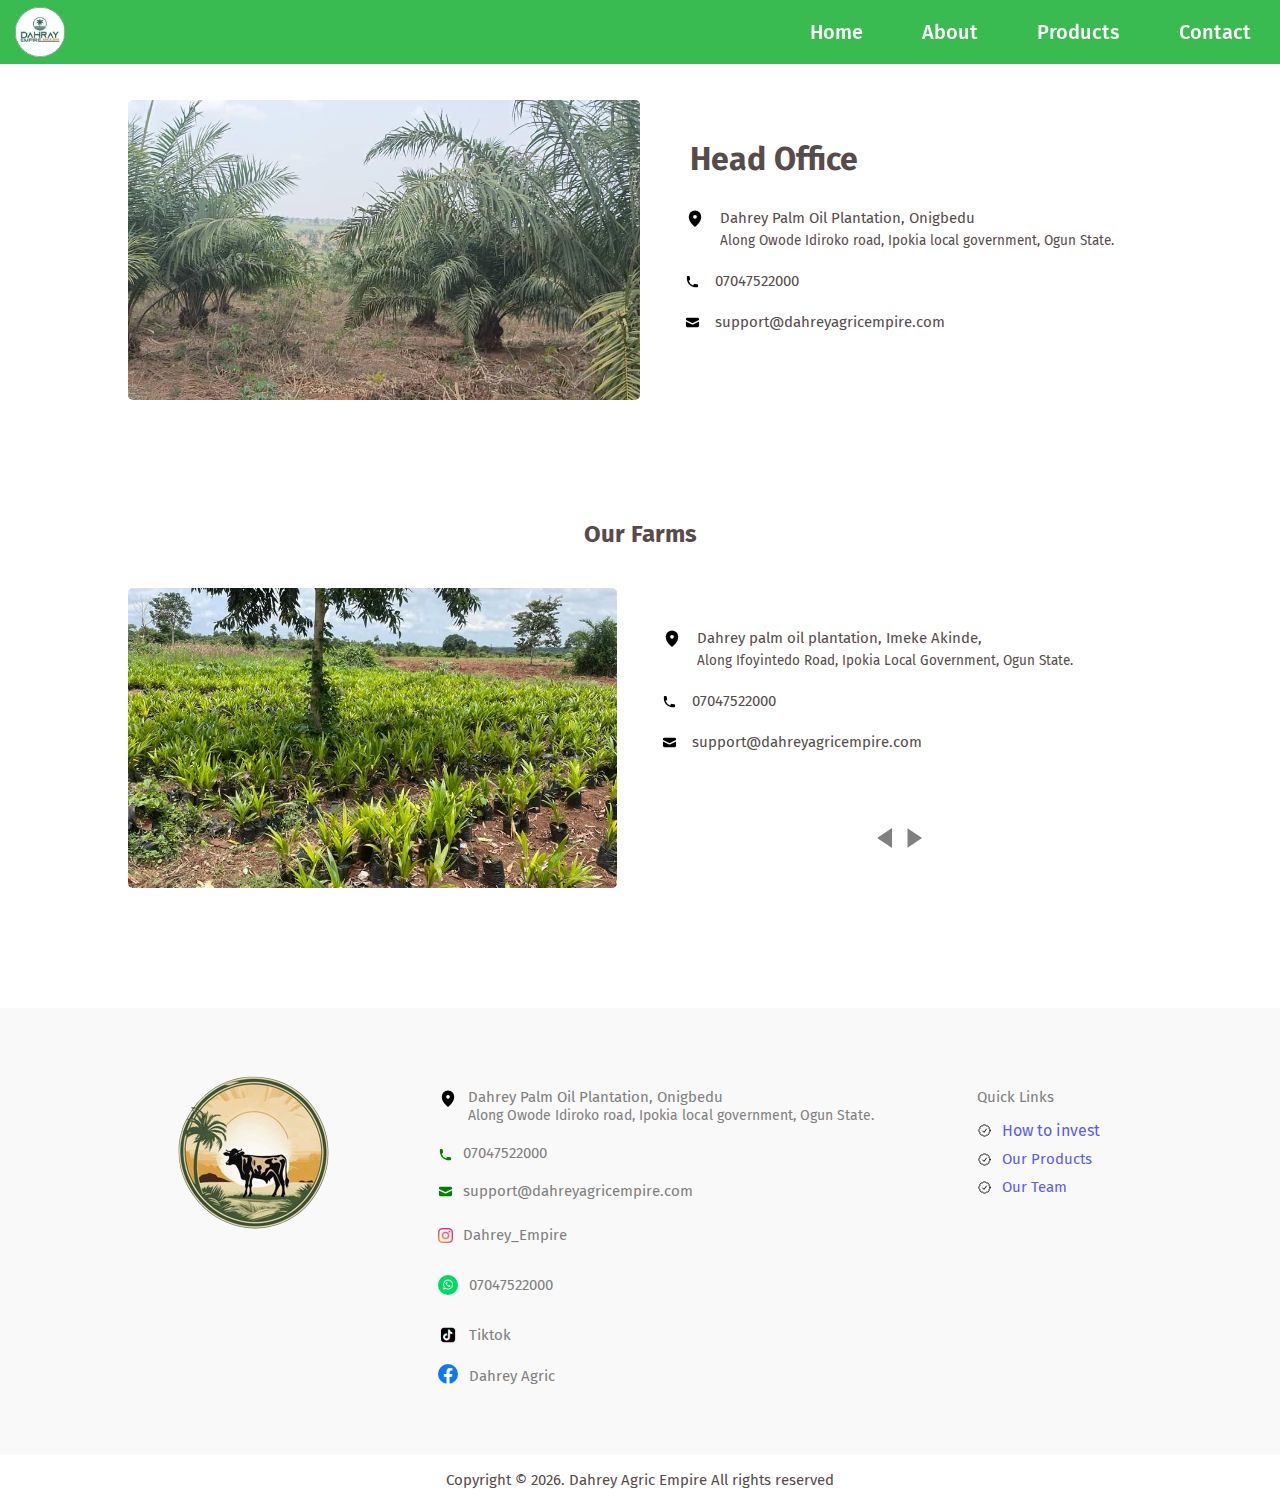
<file: contact/index.html>
<!DOCTYPE html>
<html lang="en">

<head>
   <meta charset="UTF-8">
   <meta name="viewport" content="width=device-width, initial-scale=1.0">
   <title>Contact Us </title>
   <link rel="stylesheet" href="../css/index.css">
   <link rel="stylesheet" href="../css/scroll.css">
   <link rel="stylesheet" href="../css/contact.css">
   <link rel="icon" href="../assets/logo.ico">
</head>

<body>

   <!-- Header Section -->
   <header>
      <img src="../assets/logo.jpg" alt="logo" class="logo">

      <div class="menu-icons" id="menu-icons">
         <div class="hamburger" id="hamburger">

            <svg xmlns="http://www.w3.org/2000/svg" fill="none" viewBox="0 0 24 24" stroke-width="1.5" stroke="white"
               class="w-2 h-2">
               <path stroke-linecap="round" stroke-linejoin="round" d="M3.75 6.75h16.5M3.75 12h16.5m-16.5 5.25h16.5" />
            </svg>
         </div>

         <div class="hide" id="close-menu">

            <svg xmlns="http://www.w3.org/2000/svg" fill="none" viewBox="0 0 24 24" stroke-width="1.5" stroke="white"
               class="w-6 h-6">
               <path stroke-linecap="round" stroke-linejoin="round" d="M6 18 18 6M6 6l12 12" />
            </svg>
         </div>


      </div>

      <nav class="desktop-links">
         <ul>
            <li><a href="../index.html">Home</a></li>
            <li><a href="../about/index.html">About</a></li>
            <li><a href="../services/index.html">Products</a></li>
            <li><a href="">Contact</a></li>
         </ul>
      </nav>
   </header>

   <!-- End of Header Section -->

   <!-- Mobile Menu -->

   <nav class="mobile-menu">
      <ul>
         <li><a href="../index.html">Home</a></li>
         <li><a href="../about/index.html">About</a></li>
         <li><a href="../services/index.html">Products</a></li>
         <li><a href="" class="last-link">Contact</a></li>
      </ul>
   </nav>
   <!-- End of Mobile Mobile Menu -->

   <!-- Section 1 -->

   <section class="section-1">

      <img src="../assets/landscape.jpg" alt="">
      <div class="head-office">

         <h1>Head Office</h1>

         <div class="contact">

            <div class="location">
               <svg xmlns="http://www.w3.org/2000/svg" viewBox="0 0 16 16" fill="currentColor" class="w-2 h-2">
                  <path fill-rule="evenodd"
                     d="m7.539 14.841.003.003.002.002a.755.755 0 0 0 .912 0l.002-.002.003-.003.012-.009a5.57 5.57 0 0 0 .19-.153 15.588 15.588 0 0 0 2.046-2.082c1.101-1.362 2.291-3.342 2.291-5.597A5 5 0 0 0 3 7c0 2.255 1.19 4.235 2.292 5.597a15.591 15.591 0 0 0 2.046 2.082 8.916 8.916 0 0 0 .189.153l.012.01ZM8 8.5a1.5 1.5 0 1 0 0-3 1.5 1.5 0 0 0 0 3Z"
                     clip-rule="evenodd" />
               </svg>


               <div class="address-details">
                  <p class="main-address"> Dahrey Palm Oil Plantation, Onigbedu</p>
                  <p class="address-description">Along Owode Idiroko road, Ipokia local government, Ogun State.</p>

               </div>

            </div>

            <div class="call">
               <svg xmlns="http://www.w3.org/2000/svg" viewBox="0 0 16 16" fill="currentColor" class="w-4 h-4">
                  <path fill-rule="evenodd"
                     d="m3.855 7.286 1.067-.534a1 1 0 0 0 .542-1.046l-.44-2.858A1 1 0 0 0 4.036 2H3a1 1 0 0 0-1 1v2c0 .709.082 1.4.238 2.062a9.012 9.012 0 0 0 6.7 6.7A9.024 9.024 0 0 0 11 14h2a1 1 0 0 0 1-1v-1.036a1 1 0 0 0-.848-.988l-2.858-.44a1 1 0 0 0-1.046.542l-.534 1.067a7.52 7.52 0 0 1-4.86-4.859Z"
                     clip-rule="evenodd" />
               </svg>




               <p class="">07047522000</p>



            </div>


            <div class="call">
               <svg xmlns="http://www.w3.org/2000/svg" viewBox="0 0 16 16" fill="currentColor" class="w-4 h-4">
                  <path
                     d="M2.5 3A1.5 1.5 0 0 0 1 4.5v.793c.026.009.051.02.076.032L7.674 8.51c.206.1.446.1.652 0l6.598-3.185A.755.755 0 0 1 15 5.293V4.5A1.5 1.5 0 0 0 13.5 3h-11Z" />
                  <path
                     d="M15 6.954 8.978 9.86a2.25 2.25 0 0 1-1.956 0L1 6.954V11.5A1.5 1.5 0 0 0 2.5 13h11a1.5 1.5 0 0 0 1.5-1.5V6.954Z" />
               </svg>





               <p class=""><a href="mailto:support@dahreyagricempire.com">support@dahreyagricempire.com</a></p>



            </div>

         </div>
      </div>




   </section>



   <!-- End of Section 1 -->


   <!-- Section 2 -->


   <section class="section-2">
      <h2>Our Farms</h2>

      <div class="content-wrap">

         <!-- <img src="assets/landscape.jpg" alt=""> -->
         <img src="../assets/grassland-1.jpg" alt="">
         <!-- <div class="head-office"> -->

         <div class="contact">

            <div class="location">
               <svg xmlns="http://www.w3.org/2000/svg" viewBox="0 0 16 16" fill="currentColor" class="w-2 h-2">
                  <path fill-rule="evenodd"
                     d="m7.539 14.841.003.003.002.002a.755.755 0 0 0 .912 0l.002-.002.003-.003.012-.009a5.57 5.57 0 0 0 .19-.153 15.588 15.588 0 0 0 2.046-2.082c1.101-1.362 2.291-3.342 2.291-5.597A5 5 0 0 0 3 7c0 2.255 1.19 4.235 2.292 5.597a15.591 15.591 0 0 0 2.046 2.082 8.916 8.916 0 0 0 .189.153l.012.01ZM8 8.5a1.5 1.5 0 1 0 0-3 1.5 1.5 0 0 0 0 3Z"
                     clip-rule="evenodd" />
               </svg>


               <div class="address-details">
                  <p class="main-address"> Dahrey palm oil plantation, Imeke Akinde,</p>
                  <p class="address-description">Along Ifoyintedo Road, Ipokia Local Government, Ogun State.
                  </p>

               </div>

            </div>

            <div class="call">
               <svg xmlns="http://www.w3.org/2000/svg" viewBox="0 0 16 16" fill="currentColor" class="w-4 h-4">
                  <path fill-rule="evenodd"
                     d="m3.855 7.286 1.067-.534a1 1 0 0 0 .542-1.046l-.44-2.858A1 1 0 0 0 4.036 2H3a1 1 0 0 0-1 1v2c0 .709.082 1.4.238 2.062a9.012 9.012 0 0 0 6.7 6.7A9.024 9.024 0 0 0 11 14h2a1 1 0 0 0 1-1v-1.036a1 1 0 0 0-.848-.988l-2.858-.44a1 1 0 0 0-1.046.542l-.534 1.067a7.52 7.52 0 0 1-4.86-4.859Z"
                     clip-rule="evenodd" />
               </svg>




               <p class="">07047522000</p>



            </div>


            <div class="call">
               <svg xmlns="http://www.w3.org/2000/svg" viewBox="0 0 16 16" fill="currentColor" class="w-4 h-4">
                  <path
                     d="M2.5 3A1.5 1.5 0 0 0 1 4.5v.793c.026.009.051.02.076.032L7.674 8.51c.206.1.446.1.652 0l6.598-3.185A.755.755 0 0 1 15 5.293V4.5A1.5 1.5 0 0 0 13.5 3h-11Z" />
                  <path
                     d="M15 6.954 8.978 9.86a2.25 2.25 0 0 1-1.956 0L1 6.954V11.5A1.5 1.5 0 0 0 2.5 13h11a1.5 1.5 0 0 0 1.5-1.5V6.954Z" />
               </svg>





               <p class=""><a href="mailto:support@dahreyagricempire.com">support@dahreyagricempire.com</a></p>



            </div>


            <!-- Controls Section -->

            <div class="controls">
               <div class="previous"></div>
               <div class="next"></div>

            </div>

            <!-- End of Controls Section -->

         </div>




         <!-- </div> -->
      </div>


   </section>
   <!-- End of Section 2 -->

   <!-- Footer Section -->

   <footer>
      <div class="footer-wrap">
         <img src="../assets/logo-2.png" alt="logo">
         <div class="contact">

            <div class="location">
               <svg xmlns="http://www.w3.org/2000/svg" viewBox="0 0 16 16" fill="currentColor" class="w-2 h-2">
                  <path fill-rule="evenodd"
                     d="m7.539 14.841.003.003.002.002a.755.755 0 0 0 .912 0l.002-.002.003-.003.012-.009a5.57 5.57 0 0 0 .19-.153 15.588 15.588 0 0 0 2.046-2.082c1.101-1.362 2.291-3.342 2.291-5.597A5 5 0 0 0 3 7c0 2.255 1.19 4.235 2.292 5.597a15.591 15.591 0 0 0 2.046 2.082 8.916 8.916 0 0 0 .189.153l.012.01ZM8 8.5a1.5 1.5 0 1 0 0-3 1.5 1.5 0 0 0 0 3Z"
                     clip-rule="evenodd" />
               </svg>


               <div class="address-details">
                  <p class="main-address"> Dahrey Palm Oil Plantation, Onigbedu</p>
                  <p class="address-description">Along Owode Idiroko road, Ipokia local government, Ogun State.</p>

               </div>

            </div>
            <div class="call">
               <svg xmlns="http://www.w3.org/2000/svg" viewBox="0 0 16 16" fill="green" class="w-4 h-4">
                  <path fill-rule="evenodd"
                     d="m3.855 7.286 1.067-.534a1 1 0 0 0 .542-1.046l-.44-2.858A1 1 0 0 0 4.036 2H3a1 1 0 0 0-1 1v2c0 .709.082 1.4.238 2.062a9.012 9.012 0 0 0 6.7 6.7A9.024 9.024 0 0 0 11 14h2a1 1 0 0 0 1-1v-1.036a1 1 0 0 0-.848-.988l-2.858-.44a1 1 0 0 0-1.046.542l-.534 1.067a7.52 7.52 0 0 1-4.86-4.859Z"
                     clip-rule="evenodd" />
               </svg>

               <p class="">07047522000</p>
            </div>


            <a href="mailto:support@dahreyagricempire.com" class="email">
               <svg xmlns="http://www.w3.org/2000/svg" viewBox="0 0 16 16" fill="green" class="w-4 h-4">
                  <path
                     d="M2.5 3A1.5 1.5 0 0 0 1 4.5v.793c.026.009.051.02.076.032L7.674 8.51c.206.1.446.1.652 0l6.598-3.185A.755.755 0 0 1 15 5.293V4.5A1.5 1.5 0 0 0 13.5 3h-11Z" />
                  <path
                     d="M15 6.954 8.978 9.86a2.25 2.25 0 0 1-1.956 0L1 6.954V11.5A1.5 1.5 0 0 0 2.5 13h11a1.5 1.5 0 0 0 1.5-1.5V6.954Z" />
               </svg>

               <p class="">support@dahreyagricempire.com</p>
            </a>

            <a href="https://www.instagram.com/dahrey_agric?igsh=MWl6aG5zMmo2MnRqbw==" class="instagram">
               <img src="../assets/instagram.png" alt="" class="instagram-icon">

               <p class="">Dahrey_Empire</p>
            </a>

            <a href="https://wa.me/2347047522000" class="whatsapp">
               <img src="../assets/whatsapp-icon.png" alt="" class="instagram-icon">


               <p class="">07047522000</p>
            </a>

            <a href="https://www.tiktok.com/@dahreyagricempire?_t=8o7pQiGZjan&_r=1
            " class="whatsapp tiktok">
               <img src="../assets/tiktok.png" alt="tiktok" class="instagram-icon">

               <p class="">Tiktok</p>
            </a>

            <a href="https://www.facebook.com/profile.php?id=61556769262570&mibextid=ZbWKwL" class="whatsapp facebook">
               <img src="../assets/facebook.png" alt="" class="facebook-icon">

               <p class="">Dahrey Agric</p>
            </a>

         </div>
         <div class="quick-links-container">
            <p class="top">Quick Links</p>
            <div class="quick-links">
               <div>
                  <svg xmlns="http://www.w3.org/2000/svg" fill="none" viewBox="0 0 24 24" stroke-width="1.5"
                     stroke="currentColor" class="w-6 h-6">
                     <path stroke-linecap="round" stroke-linejoin="round"
                        d="M9 12.75 11.25 15 15 9.75M21 12c0 1.268-.63 2.39-1.593 3.068a3.745 3.745 0 0 1-1.043 3.296 3.745 3.745 0 0 1-3.296 1.043A3.745 3.745 0 0 1 12 21c-1.268 0-2.39-.63-3.068-1.593a3.746 3.746 0 0 1-3.296-1.043 3.745 3.745 0 0 1-1.043-3.296A3.745 3.745 0 0 1 3 12c0-1.268.63-2.39 1.593-3.068a3.745 3.745 0 0 1 1.043-3.296 3.746 3.746 0 0 1 3.296-1.043A3.746 3.746 0 0 1 12 3c1.268 0 2.39.63 3.068 1.593a3.746 3.746 0 0 1 3.296 1.043 3.746 3.746 0 0 1 1.043 3.296A3.745 3.745 0 0 1 21 12Z" />
                  </svg>

                  <a href="">How to invest</a></p>
               </div>

               <div>
                  <svg xmlns="http://www.w3.org/2000/svg" fill="none" viewBox="0 0 24 24" stroke-width="1.5"
                     stroke="currentColor" class="w-6 h-6">
                     <path stroke-linecap="round" stroke-linejoin="round"
                        d="M9 12.75 11.25 15 15 9.75M21 12c0 1.268-.63 2.39-1.593 3.068a3.745 3.745 0 0 1-1.043 3.296 3.745 3.745 0 0 1-3.296 1.043A3.745 3.745 0 0 1 12 21c-1.268 0-2.39-.63-3.068-1.593a3.746 3.746 0 0 1-3.296-1.043 3.745 3.745 0 0 1-1.043-3.296A3.745 3.745 0 0 1 3 12c0-1.268.63-2.39 1.593-3.068a3.745 3.745 0 0 1 1.043-3.296 3.746 3.746 0 0 1 3.296-1.043A3.746 3.746 0 0 1 12 3c1.268 0 2.39.63 3.068 1.593a3.746 3.746 0 0 1 3.296 1.043 3.746 3.746 0 0 1 1.043 3.296A3.745 3.745 0 0 1 21 12Z" />
                  </svg>

                  <p><a href="">Our Products</a></p>
               </div>

               <div>
                  <svg xmlns="http://www.w3.org/2000/svg" fill="none" viewBox="0 0 24 24" stroke-width="1.5"
                     stroke="currentColor" class="w-6 h-6">
                     <path stroke-linecap="round" stroke-linejoin="round"
                        d="M9 12.75 11.25 15 15 9.75M21 12c0 1.268-.63 2.39-1.593 3.068a3.745 3.745 0 0 1-1.043 3.296 3.745 3.745 0 0 1-3.296 1.043A3.745 3.745 0 0 1 12 21c-1.268 0-2.39-.63-3.068-1.593a3.746 3.746 0 0 1-3.296-1.043 3.745 3.745 0 0 1-1.043-3.296A3.745 3.745 0 0 1 3 12c0-1.268.63-2.39 1.593-3.068a3.745 3.745 0 0 1 1.043-3.296 3.746 3.746 0 0 1 3.296-1.043A3.746 3.746 0 0 1 12 3c1.268 0 2.39.63 3.068 1.593a3.746 3.746 0 0 1 3.296 1.043 3.746 3.746 0 0 1 1.043 3.296A3.745 3.745 0 0 1 21 12Z" />
                  </svg>

                  <p><a href="">Our Team</a></p>
               </div>

            </div>
         </div>

      </div>

   </footer>
   <div class="copyright">

      <p>Copyright &copy; <span id="year"></span>. Dahrey Agric Empire All rights reserved</p>
   </div>

   <!-- End of Footer Section -->


   <script src="../js/index.js"></script>

   <script src="../js/contact.js"></script>

</body>

</html>
</file>
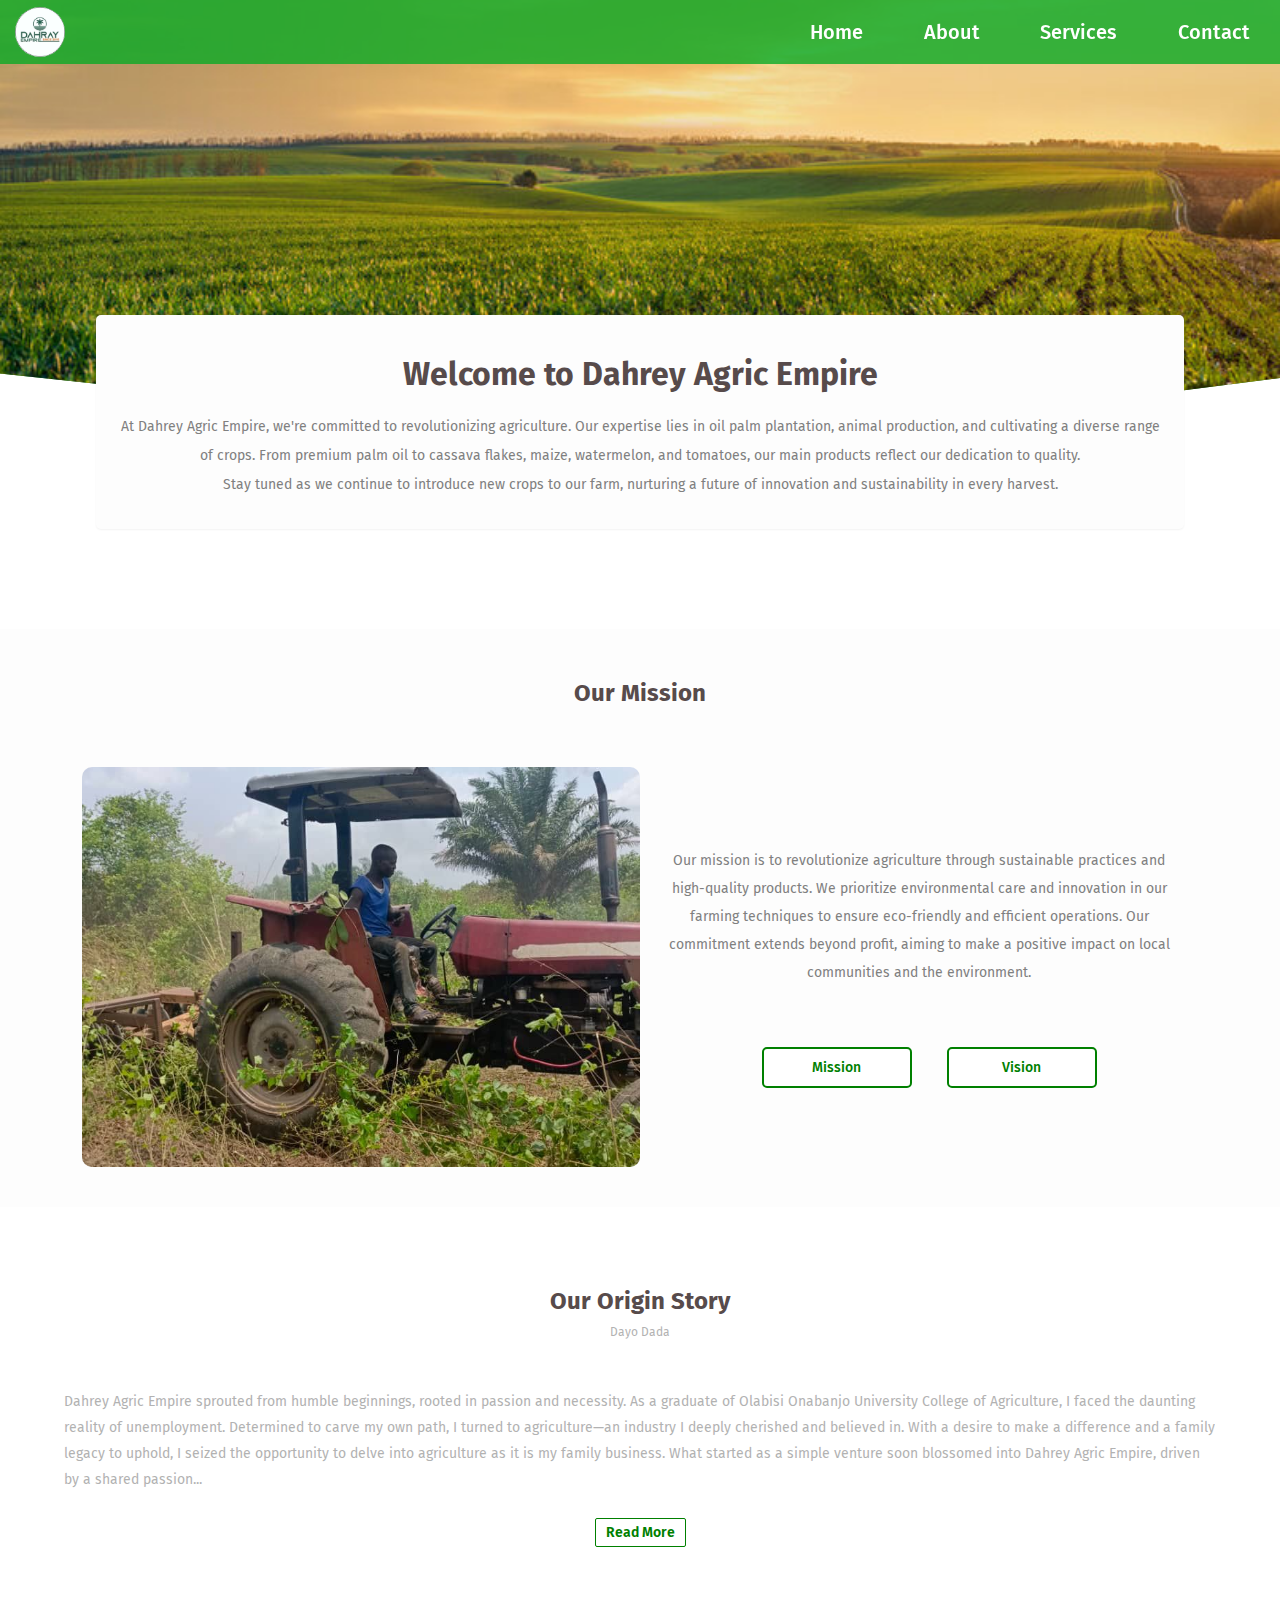
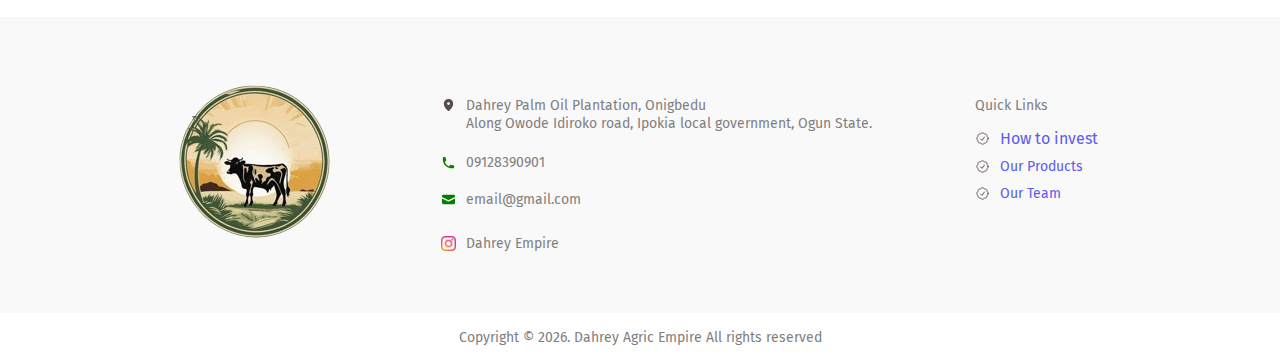
<file: about.html>
<!DOCTYPE html>
<html lang="en">

<head>
   <meta charset="UTF-8">
   <meta name="viewport" content="width=device-width, initial-scale=1.0">
   <title>About</title>
   <link rel="stylesheet" href="css/index.css">
   <link rel="stylesheet" href="css/about.css">
   <link rel="icon" href="assets/logo.ico">
</head>

<body>

   <!-- Header Section -->
   <header>
      <img src="assets/logo.jpg" alt="logo" class="logo">

      <div class="menu-icons" id="menu-icons">
         <div class="hamburger" id="hamburger">

            <svg xmlns="http://www.w3.org/2000/svg" fill="none" viewBox="0 0 24 24" stroke-width="1.5" stroke="white"
               class="w-2 h-2">
               <path stroke-linecap="round" stroke-linejoin="round" d="M3.75 6.75h16.5M3.75 12h16.5m-16.5 5.25h16.5" />
            </svg>
         </div>

         <div class="hide" id="close-menu">

            <svg xmlns="http://www.w3.org/2000/svg" fill="none" viewBox="0 0 24 24" stroke-width="1.5" stroke="white"
               class="w-6 h-6">
               <path stroke-linecap="round" stroke-linejoin="round" d="M6 18 18 6M6 6l12 12" />
            </svg>
         </div>


      </div>

      <nav class="desktop-links">
         <ul>
            <li><a href="/">Home</a></li>
            <li><a href="about.html">About</a></li>
            <li><a href="services.html">Services</a></li>
            <li><a href="contact.html">Contact</a></li>
         </ul>
      </nav>
   </header>

   <!-- End of Header Section -->

   <!-- Mobile Menu -->

   <nav class="mobile-menu">
      <ul>
         <li><a href="/">Home</a></li>
         <li><a href="about.html">About</a></li>
         <li><a href="services.html">Services</a></li>
         <li><a href="contact.html" class="last-link">Contact</a></li>
      </ul>
   </nav>
   <!-- End of Mobile Mobile Menu -->


   <!-- About Top Section -->
   <div class="banner">
      <img src="assets/grassland-3.jpg" alt="light-trees">
   </div>


   <div class="about">
      <h1>Welcome to Dahrey Agric Empire</h1>
      <p>
         At Dahrey Agric Empire, we're committed to revolutionizing agriculture. Our expertise lies in oil palm
         plantation, animal production, and cultivating a diverse range of crops. From premium palm oil to cassava
         flakes, maize, watermelon, and tomatoes, our main products reflect our dedication to quality. <span>

            Stay tuned as we
            continue to introduce new crops to our farm, nurturing a future of innovation and sustainability in every
            harvest.
         </span>
      </p>
   </div>

   <!-- End of About Top Section -->



   <!-- Mission Section -->
   <section class="mission">
      <h2>Our <span class="title">Mission</span></h2>
      <div class="mission-content">

         <img src="assets/truck.jpg" alt="truck">

         <div>

            <p>Our mission is to revolutionize agriculture through sustainable practices and
               high-quality products. We prioritize environmental care and innovation in our farming techniques to
               ensure
               eco-friendly and efficient operations. Our commitment extends beyond profit, aiming to make a positive
               impact
               on local communities and the environment.
            </p>

            <div class="btn-container">
               <button class="mission-btn white-button">Mission</button>
               <button class="vision-btn white-button">Vision</button>
            </div>
         </div>
      </div>

   </section>
   <!-- End of Mission Section -->

   <!-- Story Section -->

   <section class="story">
      <div class="title">

         <h2>Our Origin Story</h2>
         <p>Dayo Dada</p>
      </div>
      <div class="story-body">
         <p>Dahrey Agric Empire sprouted from humble beginnings, rooted in passion and necessity. As a graduate of
            Olabisi Onabanjo University College of Agriculture, I faced the daunting reality of unemployment. Determined
            to carve my own path, I turned to agriculture—an industry I deeply cherished and believed in. With a desire
            to make a difference and a family legacy to uphold, I seized the opportunity to delve into
            agriculture as it is my family business. What started as a simple venture soon blossomed into Dahrey Agric
            Empire, driven by a shared passion<span class="elipsis">...</span> <span class="details hide">

               for nurturing the land and reaping its
               bountiful rewards.
               Today, agriculture isn't just a business for us—it's a calling. It's our purpose, our livelihood, and our
               commitment to sustainable growth. From those initial seeds of determination, we've cultivated a thriving
               empire, grounded in the values of hard work, innovation, and a profound love for the land.
            </span>
         </p>
         <p class="details hide">
            The journey of Dahrey Agric Empire was a rugged yet rewarding odyssey, which started in the year 2014. It
            was characterised by perseverance and resilience. In the early days, we faced countless challenges—financial
            constraints, unpredictable weather, untrusted workers and the steep learning curve of agricultural
            entrepreneurship.

         </p>
         <p class="details hide">
            Patience became our steadfast companion as we nurtured our crops and tended to our animals, knowing that
            true growth takes time. While agriculture demanded our undivided attention and energy, we recognized the
            need for additional sources of income to sustain our venture.
         </p>
         <p class="details hide">With determination as our guide, we diversified our endeavors, exploring complementary
            avenues to supplement
            our agricultural pursuits. We embraced versatility as a means of weathering the storms and fueling our
            agricultural aspirations.

         </p>
         <p class="details hide">Each setback became an opportunity for innovation, each obstacle a lesson in
            resilience. We learned to
            adapt, to pivot, and to persevere in the face of adversity. And as our efforts began to bear fruit—literally
            and figuratively—we witnessed the gradual but undeniable growth of Dahrey Agric Empire.</p>
         <p class="details hide">Today, as we reflect on our journey, we're reminded that success in agriculture is not
            just about reaping
            profits—it's about cultivating patience, resilience, and an unwavering commitment to the land. Our story
            serves as a testament to the power of perseverance and the transformative potential of passion-driven
            pursuits. And as we continue to sow the seeds of our dreams, we do so with gratitude for the challenges that
            shaped us and the opportunities that lie ahead.
         </p>
      </div>


      <div class="btn-container">

         <button class="readMore">Read More</button>
         <button class="readLess hide">Read Less</button>
      </div>
   </section>
   <!-- End of Story Section -->

   <!-- Footer Section -->

   <footer>
      <div class="footer-wrap">
         <img src="assets/logo-2.png" alt="logo">
         <div class="contact">

            <div class="location">
               <svg xmlns="http://www.w3.org/2000/svg" viewBox="0 0 16 16" fill="currentColor" class="w-2 h-2">
                  <path fill-rule="evenodd"
                     d="m7.539 14.841.003.003.002.002a.755.755 0 0 0 .912 0l.002-.002.003-.003.012-.009a5.57 5.57 0 0 0 .19-.153 15.588 15.588 0 0 0 2.046-2.082c1.101-1.362 2.291-3.342 2.291-5.597A5 5 0 0 0 3 7c0 2.255 1.19 4.235 2.292 5.597a15.591 15.591 0 0 0 2.046 2.082 8.916 8.916 0 0 0 .189.153l.012.01ZM8 8.5a1.5 1.5 0 1 0 0-3 1.5 1.5 0 0 0 0 3Z"
                     clip-rule="evenodd" />
               </svg>


               <div class="address-details">
                  <p class="main-address"> Dahrey Palm Oil Plantation, Onigbedu</p>
                  <p class="address-description">Along Owode Idiroko road, Ipokia local government, Ogun State.</p>

               </div>

            </div>
            <div class="call">
               <svg xmlns="http://www.w3.org/2000/svg" viewBox="0 0 16 16" fill="green" class="w-4 h-4">
                  <path fill-rule="evenodd"
                     d="m3.855 7.286 1.067-.534a1 1 0 0 0 .542-1.046l-.44-2.858A1 1 0 0 0 4.036 2H3a1 1 0 0 0-1 1v2c0 .709.082 1.4.238 2.062a9.012 9.012 0 0 0 6.7 6.7A9.024 9.024 0 0 0 11 14h2a1 1 0 0 0 1-1v-1.036a1 1 0 0 0-.848-.988l-2.858-.44a1 1 0 0 0-1.046.542l-.534 1.067a7.52 7.52 0 0 1-4.86-4.859Z"
                     clip-rule="evenodd" />
               </svg>




               <p class="">09128390901</p>



            </div>


            <a href="mailto:email@gmail.com" class="email">
               <svg xmlns="http://www.w3.org/2000/svg" viewBox="0 0 16 16" fill="green" class="w-4 h-4">
                  <path
                     d="M2.5 3A1.5 1.5 0 0 0 1 4.5v.793c.026.009.051.02.076.032L7.674 8.51c.206.1.446.1.652 0l6.598-3.185A.755.755 0 0 1 15 5.293V4.5A1.5 1.5 0 0 0 13.5 3h-11Z" />
                  <path
                     d="M15 6.954 8.978 9.86a2.25 2.25 0 0 1-1.956 0L1 6.954V11.5A1.5 1.5 0 0 0 2.5 13h11a1.5 1.5 0 0 0 1.5-1.5V6.954Z" />
               </svg>

               <p class="">email@gmail.com</p>
            </a>

            <div class="instagram">
               <img src="assets/instagram.png" alt="" class="instagram-icon">

               <p class=""><a href="mailto:email@gmail.com">Dahrey Empire</a></p>
            </div>
         </div>
         <div class="quick-links-container">
            <p class="top">Quick Links</p>
            <div class="quick-links">
               <div>
                  <svg xmlns="http://www.w3.org/2000/svg" fill="none" viewBox="0 0 24 24" stroke-width="1.5"
                     stroke="currentColor" class="w-6 h-6">
                     <path stroke-linecap="round" stroke-linejoin="round"
                        d="M9 12.75 11.25 15 15 9.75M21 12c0 1.268-.63 2.39-1.593 3.068a3.745 3.745 0 0 1-1.043 3.296 3.745 3.745 0 0 1-3.296 1.043A3.745 3.745 0 0 1 12 21c-1.268 0-2.39-.63-3.068-1.593a3.746 3.746 0 0 1-3.296-1.043 3.745 3.745 0 0 1-1.043-3.296A3.745 3.745 0 0 1 3 12c0-1.268.63-2.39 1.593-3.068a3.745 3.745 0 0 1 1.043-3.296 3.746 3.746 0 0 1 3.296-1.043A3.746 3.746 0 0 1 12 3c1.268 0 2.39.63 3.068 1.593a3.746 3.746 0 0 1 3.296 1.043 3.746 3.746 0 0 1 1.043 3.296A3.745 3.745 0 0 1 21 12Z" />
                  </svg>

                  <a href="">How to invest</a></p>
               </div>

               <div>
                  <svg xmlns="http://www.w3.org/2000/svg" fill="none" viewBox="0 0 24 24" stroke-width="1.5"
                     stroke="currentColor" class="w-6 h-6">
                     <path stroke-linecap="round" stroke-linejoin="round"
                        d="M9 12.75 11.25 15 15 9.75M21 12c0 1.268-.63 2.39-1.593 3.068a3.745 3.745 0 0 1-1.043 3.296 3.745 3.745 0 0 1-3.296 1.043A3.745 3.745 0 0 1 12 21c-1.268 0-2.39-.63-3.068-1.593a3.746 3.746 0 0 1-3.296-1.043 3.745 3.745 0 0 1-1.043-3.296A3.745 3.745 0 0 1 3 12c0-1.268.63-2.39 1.593-3.068a3.745 3.745 0 0 1 1.043-3.296 3.746 3.746 0 0 1 3.296-1.043A3.746 3.746 0 0 1 12 3c1.268 0 2.39.63 3.068 1.593a3.746 3.746 0 0 1 3.296 1.043 3.746 3.746 0 0 1 1.043 3.296A3.745 3.745 0 0 1 21 12Z" />
                  </svg>

                  <p><a href="">Our Products</a></p>
               </div>

               <div>
                  <svg xmlns="http://www.w3.org/2000/svg" fill="none" viewBox="0 0 24 24" stroke-width="1.5"
                     stroke="currentColor" class="w-6 h-6">
                     <path stroke-linecap="round" stroke-linejoin="round"
                        d="M9 12.75 11.25 15 15 9.75M21 12c0 1.268-.63 2.39-1.593 3.068a3.745 3.745 0 0 1-1.043 3.296 3.745 3.745 0 0 1-3.296 1.043A3.745 3.745 0 0 1 12 21c-1.268 0-2.39-.63-3.068-1.593a3.746 3.746 0 0 1-3.296-1.043 3.745 3.745 0 0 1-1.043-3.296A3.745 3.745 0 0 1 3 12c0-1.268.63-2.39 1.593-3.068a3.745 3.745 0 0 1 1.043-3.296 3.746 3.746 0 0 1 3.296-1.043A3.746 3.746 0 0 1 12 3c1.268 0 2.39.63 3.068 1.593a3.746 3.746 0 0 1 3.296 1.043 3.746 3.746 0 0 1 1.043 3.296A3.745 3.745 0 0 1 21 12Z" />
                  </svg>

                  <p><a href="">Our Team</a></p>
               </div>

            </div>
         </div>

      </div>

   </footer>
   <div class="copyright">

      <p>Copyright &copy; <span id="year"></span>. Dahrey Agric Empire All rights reserved</p>
   </div>

   <!-- End of Footer Section -->

   <script src="js/index.js"></script>
   <script src="js/about.js"></script>
</body>

</html>
</file>
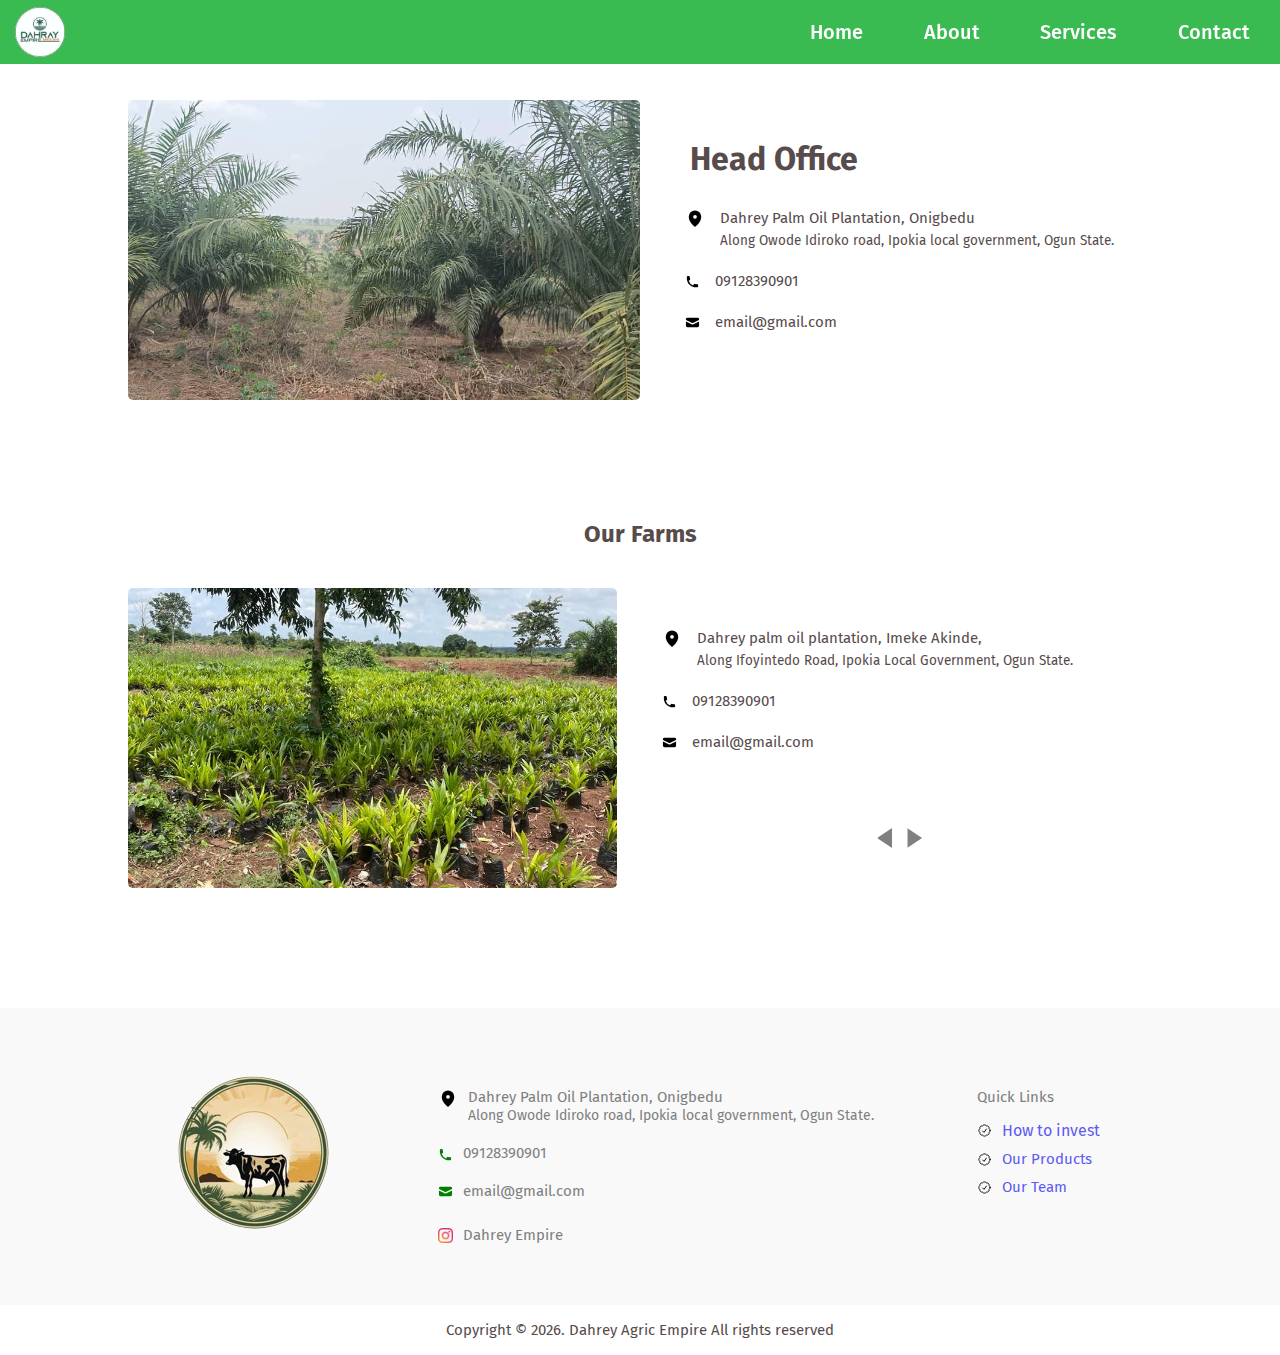
<file: contact.html>
<!DOCTYPE html>
<html lang="en">

<head>
   <meta charset="UTF-8">
   <meta name="viewport" content="width=device-width, initial-scale=1.0">
   <title>New Contact - Dahrey Agric</title>
   <link rel="stylesheet" href="css/index.css">
   <link rel="stylesheet" href="css/scroll.css">
   <link rel="stylesheet" href="css/contact.css">
   <link rel="icon" href="assets/logo.ico">
</head>

<body>

   <!-- Header Section -->
   <header>
      <img src="assets/logo.jpg" alt="logo" class="logo">

      <div class="menu-icons" id="menu-icons">
         <div class="hamburger" id="hamburger">

            <svg xmlns="http://www.w3.org/2000/svg" fill="none" viewBox="0 0 24 24" stroke-width="1.5" stroke="white"
               class="w-2 h-2">
               <path stroke-linecap="round" stroke-linejoin="round" d="M3.75 6.75h16.5M3.75 12h16.5m-16.5 5.25h16.5" />
            </svg>
         </div>

         <div class="hide" id="close-menu">

            <svg xmlns="http://www.w3.org/2000/svg" fill="none" viewBox="0 0 24 24" stroke-width="1.5" stroke="white"
               class="w-6 h-6">
               <path stroke-linecap="round" stroke-linejoin="round" d="M6 18 18 6M6 6l12 12" />
            </svg>
         </div>


      </div>

      <nav class="desktop-links">
         <ul>
            <li><a href="/">Home</a></li>
            <li><a href="about.html">About</a></li>
            <li><a href="services.html">Services</a></li>
            <li><a href="contact.html">Contact</a></li>
         </ul>
      </nav>
   </header>

   <!-- End of Header Section -->

   <!-- Mobile Menu -->

   <nav class="mobile-menu">
      <ul>
         <li><a href="/">Home</a></li>
         <li><a href="about.html">About</a></li>
         <li><a href="services.html">Services</a></li>
         <li><a href="contact.html" class="last-link">Contact</a></li>
      </ul>
   </nav>
   <!-- End of Mobile Mobile Menu -->

   <!-- Section 1 -->

   <section class="section-1">

      <img src="assets/landscape.jpg" alt="">
      <div class="head-office">

         <h1>Head Office</h1>

         <div class="contact">

            <div class="location">
               <svg xmlns="http://www.w3.org/2000/svg" viewBox="0 0 16 16" fill="currentColor" class="w-2 h-2">
                  <path fill-rule="evenodd"
                     d="m7.539 14.841.003.003.002.002a.755.755 0 0 0 .912 0l.002-.002.003-.003.012-.009a5.57 5.57 0 0 0 .19-.153 15.588 15.588 0 0 0 2.046-2.082c1.101-1.362 2.291-3.342 2.291-5.597A5 5 0 0 0 3 7c0 2.255 1.19 4.235 2.292 5.597a15.591 15.591 0 0 0 2.046 2.082 8.916 8.916 0 0 0 .189.153l.012.01ZM8 8.5a1.5 1.5 0 1 0 0-3 1.5 1.5 0 0 0 0 3Z"
                     clip-rule="evenodd" />
               </svg>


               <div class="address-details">
                  <p class="main-address"> Dahrey Palm Oil Plantation, Onigbedu</p>
                  <p class="address-description">Along Owode Idiroko road, Ipokia local government, Ogun State.</p>

               </div>

            </div>

            <div class="call">
               <svg xmlns="http://www.w3.org/2000/svg" viewBox="0 0 16 16" fill="currentColor" class="w-4 h-4">
                  <path fill-rule="evenodd"
                     d="m3.855 7.286 1.067-.534a1 1 0 0 0 .542-1.046l-.44-2.858A1 1 0 0 0 4.036 2H3a1 1 0 0 0-1 1v2c0 .709.082 1.4.238 2.062a9.012 9.012 0 0 0 6.7 6.7A9.024 9.024 0 0 0 11 14h2a1 1 0 0 0 1-1v-1.036a1 1 0 0 0-.848-.988l-2.858-.44a1 1 0 0 0-1.046.542l-.534 1.067a7.52 7.52 0 0 1-4.86-4.859Z"
                     clip-rule="evenodd" />
               </svg>




               <p class="">09128390901</p>



            </div>


            <div class="call">
               <svg xmlns="http://www.w3.org/2000/svg" viewBox="0 0 16 16" fill="currentColor" class="w-4 h-4">
                  <path
                     d="M2.5 3A1.5 1.5 0 0 0 1 4.5v.793c.026.009.051.02.076.032L7.674 8.51c.206.1.446.1.652 0l6.598-3.185A.755.755 0 0 1 15 5.293V4.5A1.5 1.5 0 0 0 13.5 3h-11Z" />
                  <path
                     d="M15 6.954 8.978 9.86a2.25 2.25 0 0 1-1.956 0L1 6.954V11.5A1.5 1.5 0 0 0 2.5 13h11a1.5 1.5 0 0 0 1.5-1.5V6.954Z" />
               </svg>





               <p class=""><a href="mailto:email@gmail.com">email@gmail.com</a></p>



            </div>

         </div>
      </div>




   </section>



   <!-- End of Section 1 -->


   <!-- Section 2 -->


   <section class="section-2">
      <h2>Our Farms</h2>

      <div class="content-wrap">

         <!-- <img src="assets/landscape.jpg" alt=""> -->
         <img src="assets/grassland-1.jpg" alt="">
         <!-- <div class="head-office"> -->

         <div class="contact">

            <div class="location">
               <svg xmlns="http://www.w3.org/2000/svg" viewBox="0 0 16 16" fill="currentColor" class="w-2 h-2">
                  <path fill-rule="evenodd"
                     d="m7.539 14.841.003.003.002.002a.755.755 0 0 0 .912 0l.002-.002.003-.003.012-.009a5.57 5.57 0 0 0 .19-.153 15.588 15.588 0 0 0 2.046-2.082c1.101-1.362 2.291-3.342 2.291-5.597A5 5 0 0 0 3 7c0 2.255 1.19 4.235 2.292 5.597a15.591 15.591 0 0 0 2.046 2.082 8.916 8.916 0 0 0 .189.153l.012.01ZM8 8.5a1.5 1.5 0 1 0 0-3 1.5 1.5 0 0 0 0 3Z"
                     clip-rule="evenodd" />
               </svg>


               <div class="address-details">
                  <p class="main-address"> Dahrey palm oil plantation, Imeke Akinde,</p>
                  <p class="address-description">Along Ifoyintedo Road, Ipokia Local Government, Ogun State.
                  </p>

               </div>

            </div>

            <div class="call">
               <svg xmlns="http://www.w3.org/2000/svg" viewBox="0 0 16 16" fill="currentColor" class="w-4 h-4">
                  <path fill-rule="evenodd"
                     d="m3.855 7.286 1.067-.534a1 1 0 0 0 .542-1.046l-.44-2.858A1 1 0 0 0 4.036 2H3a1 1 0 0 0-1 1v2c0 .709.082 1.4.238 2.062a9.012 9.012 0 0 0 6.7 6.7A9.024 9.024 0 0 0 11 14h2a1 1 0 0 0 1-1v-1.036a1 1 0 0 0-.848-.988l-2.858-.44a1 1 0 0 0-1.046.542l-.534 1.067a7.52 7.52 0 0 1-4.86-4.859Z"
                     clip-rule="evenodd" />
               </svg>




               <p class="">09128390901</p>



            </div>


            <div class="call">
               <svg xmlns="http://www.w3.org/2000/svg" viewBox="0 0 16 16" fill="currentColor" class="w-4 h-4">
                  <path
                     d="M2.5 3A1.5 1.5 0 0 0 1 4.5v.793c.026.009.051.02.076.032L7.674 8.51c.206.1.446.1.652 0l6.598-3.185A.755.755 0 0 1 15 5.293V4.5A1.5 1.5 0 0 0 13.5 3h-11Z" />
                  <path
                     d="M15 6.954 8.978 9.86a2.25 2.25 0 0 1-1.956 0L1 6.954V11.5A1.5 1.5 0 0 0 2.5 13h11a1.5 1.5 0 0 0 1.5-1.5V6.954Z" />
               </svg>





               <p class=""><a href="mailto:email@gmail.com">email@gmail.com</a></p>



            </div>


            <!-- Controls Section -->

            <div class="controls">
               <div class="previous"></div>
               <div class="next"></div>

            </div>

            <!-- End of Controls Section -->

         </div>




         <!-- </div> -->
      </div>


   </section>
   <!-- End of Section 2 -->

   <!-- Footer Section -->

   <footer>
      <div class="footer-wrap">
         <img src="assets/logo-2.png" alt="logo">
         <div class="contact">

            <div class="location">
               <svg xmlns="http://www.w3.org/2000/svg" viewBox="0 0 16 16" fill="currentColor" class="w-2 h-2">
                  <path fill-rule="evenodd"
                     d="m7.539 14.841.003.003.002.002a.755.755 0 0 0 .912 0l.002-.002.003-.003.012-.009a5.57 5.57 0 0 0 .19-.153 15.588 15.588 0 0 0 2.046-2.082c1.101-1.362 2.291-3.342 2.291-5.597A5 5 0 0 0 3 7c0 2.255 1.19 4.235 2.292 5.597a15.591 15.591 0 0 0 2.046 2.082 8.916 8.916 0 0 0 .189.153l.012.01ZM8 8.5a1.5 1.5 0 1 0 0-3 1.5 1.5 0 0 0 0 3Z"
                     clip-rule="evenodd" />
               </svg>


               <div class="address-details">
                  <p class="main-address"> Dahrey Palm Oil Plantation, Onigbedu</p>
                  <p class="address-description">Along Owode Idiroko road, Ipokia local government, Ogun State.</p>

               </div>

            </div>
            <div class="call">
               <svg xmlns="http://www.w3.org/2000/svg" viewBox="0 0 16 16" fill="green" class="w-4 h-4">
                  <path fill-rule="evenodd"
                     d="m3.855 7.286 1.067-.534a1 1 0 0 0 .542-1.046l-.44-2.858A1 1 0 0 0 4.036 2H3a1 1 0 0 0-1 1v2c0 .709.082 1.4.238 2.062a9.012 9.012 0 0 0 6.7 6.7A9.024 9.024 0 0 0 11 14h2a1 1 0 0 0 1-1v-1.036a1 1 0 0 0-.848-.988l-2.858-.44a1 1 0 0 0-1.046.542l-.534 1.067a7.52 7.52 0 0 1-4.86-4.859Z"
                     clip-rule="evenodd" />
               </svg>




               <p class="">09128390901</p>



            </div>


            <a href="mailto:email@gmail.com" class="email">
               <svg xmlns="http://www.w3.org/2000/svg" viewBox="0 0 16 16" fill="green" class="w-4 h-4">
                  <path
                     d="M2.5 3A1.5 1.5 0 0 0 1 4.5v.793c.026.009.051.02.076.032L7.674 8.51c.206.1.446.1.652 0l6.598-3.185A.755.755 0 0 1 15 5.293V4.5A1.5 1.5 0 0 0 13.5 3h-11Z" />
                  <path
                     d="M15 6.954 8.978 9.86a2.25 2.25 0 0 1-1.956 0L1 6.954V11.5A1.5 1.5 0 0 0 2.5 13h11a1.5 1.5 0 0 0 1.5-1.5V6.954Z" />
               </svg>

               <p class="">email@gmail.com</p>
            </a>

            <div class="instagram">
               <img src="assets/instagram.png" alt="" class="instagram-icon">

               <p class=""><a href="mailto:email@gmail.com">Dahrey Empire</a></p>
            </div>
         </div>
         <div class="quick-links-container">
            <p class="top">Quick Links</p>
            <div class="quick-links">
               <div>
                  <svg xmlns="http://www.w3.org/2000/svg" fill="none" viewBox="0 0 24 24" stroke-width="1.5"
                     stroke="currentColor" class="w-6 h-6">
                     <path stroke-linecap="round" stroke-linejoin="round"
                        d="M9 12.75 11.25 15 15 9.75M21 12c0 1.268-.63 2.39-1.593 3.068a3.745 3.745 0 0 1-1.043 3.296 3.745 3.745 0 0 1-3.296 1.043A3.745 3.745 0 0 1 12 21c-1.268 0-2.39-.63-3.068-1.593a3.746 3.746 0 0 1-3.296-1.043 3.745 3.745 0 0 1-1.043-3.296A3.745 3.745 0 0 1 3 12c0-1.268.63-2.39 1.593-3.068a3.745 3.745 0 0 1 1.043-3.296 3.746 3.746 0 0 1 3.296-1.043A3.746 3.746 0 0 1 12 3c1.268 0 2.39.63 3.068 1.593a3.746 3.746 0 0 1 3.296 1.043 3.746 3.746 0 0 1 1.043 3.296A3.745 3.745 0 0 1 21 12Z" />
                  </svg>

                  <a href="">How to invest</a></p>
               </div>

               <div>
                  <svg xmlns="http://www.w3.org/2000/svg" fill="none" viewBox="0 0 24 24" stroke-width="1.5"
                     stroke="currentColor" class="w-6 h-6">
                     <path stroke-linecap="round" stroke-linejoin="round"
                        d="M9 12.75 11.25 15 15 9.75M21 12c0 1.268-.63 2.39-1.593 3.068a3.745 3.745 0 0 1-1.043 3.296 3.745 3.745 0 0 1-3.296 1.043A3.745 3.745 0 0 1 12 21c-1.268 0-2.39-.63-3.068-1.593a3.746 3.746 0 0 1-3.296-1.043 3.745 3.745 0 0 1-1.043-3.296A3.745 3.745 0 0 1 3 12c0-1.268.63-2.39 1.593-3.068a3.745 3.745 0 0 1 1.043-3.296 3.746 3.746 0 0 1 3.296-1.043A3.746 3.746 0 0 1 12 3c1.268 0 2.39.63 3.068 1.593a3.746 3.746 0 0 1 3.296 1.043 3.746 3.746 0 0 1 1.043 3.296A3.745 3.745 0 0 1 21 12Z" />
                  </svg>

                  <p><a href="">Our Products</a></p>
               </div>

               <div>
                  <svg xmlns="http://www.w3.org/2000/svg" fill="none" viewBox="0 0 24 24" stroke-width="1.5"
                     stroke="currentColor" class="w-6 h-6">
                     <path stroke-linecap="round" stroke-linejoin="round"
                        d="M9 12.75 11.25 15 15 9.75M21 12c0 1.268-.63 2.39-1.593 3.068a3.745 3.745 0 0 1-1.043 3.296 3.745 3.745 0 0 1-3.296 1.043A3.745 3.745 0 0 1 12 21c-1.268 0-2.39-.63-3.068-1.593a3.746 3.746 0 0 1-3.296-1.043 3.745 3.745 0 0 1-1.043-3.296A3.745 3.745 0 0 1 3 12c0-1.268.63-2.39 1.593-3.068a3.745 3.745 0 0 1 1.043-3.296 3.746 3.746 0 0 1 3.296-1.043A3.746 3.746 0 0 1 12 3c1.268 0 2.39.63 3.068 1.593a3.746 3.746 0 0 1 3.296 1.043 3.746 3.746 0 0 1 1.043 3.296A3.745 3.745 0 0 1 21 12Z" />
                  </svg>

                  <p><a href="">Our Team</a></p>
               </div>

            </div>
         </div>

      </div>

   </footer>
   <div class="copyright">

      <p>Copyright &copy; <span id="year"></span>. Dahrey Agric Empire All rights reserved</p>
   </div>

   <!-- End of Footer Section -->


   <script src="js/index.js"></script>
   <script src="js/contact.js"></script>

</body>

</html>
</file>
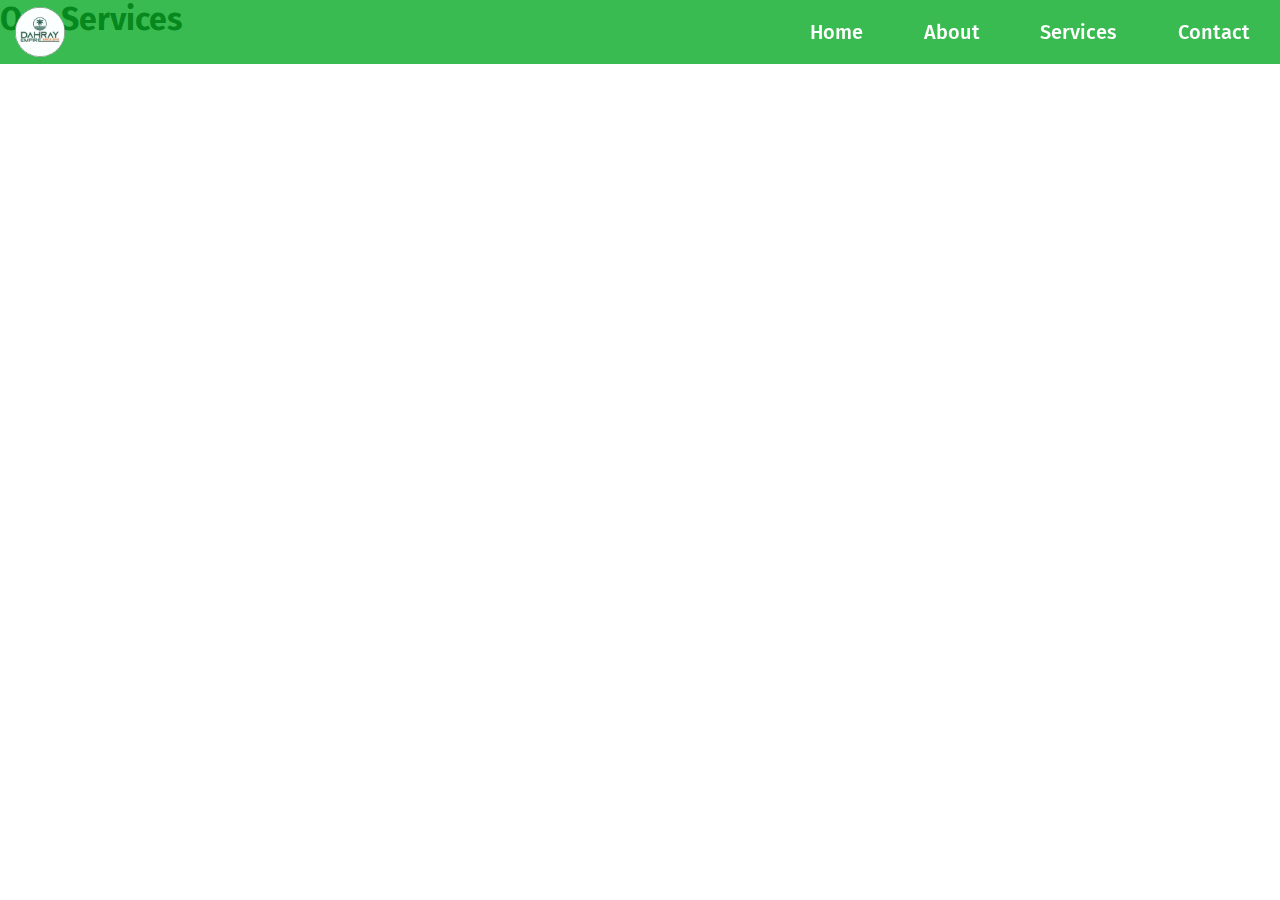
<file: services.html>
<!DOCTYPE html>
<html lang="en">

<head>
   <meta charset="UTF-8">
   <meta name="viewport" content="width=device-width, initial-scale=1.0">
   <title>Services</title>
   <link rel="stylesheet" href="css/index.css">
   <link rel="icon" href="assets/logo.ico">
</head>

<body>


   <!-- Header Section -->
   <header>
      <img src="assets/logo.jpg" alt="logo" class="logo">

      <div class="menu-icons" id="menu-icons">
         <div class="hamburger" id="hamburger">

            <svg xmlns="http://www.w3.org/2000/svg" fill="none" viewBox="0 0 24 24" stroke-width="1.5" stroke="white"
               class="w-2 h-2">
               <path stroke-linecap="round" stroke-linejoin="round" d="M3.75 6.75h16.5M3.75 12h16.5m-16.5 5.25h16.5" />
            </svg>
         </div>

         <div class="hide" id="close-menu">

            <svg xmlns="http://www.w3.org/2000/svg" fill="none" viewBox="0 0 24 24" stroke-width="1.5" stroke="white"
               class="w-6 h-6">
               <path stroke-linecap="round" stroke-linejoin="round" d="M6 18 18 6M6 6l12 12" />
            </svg>
         </div>


      </div>

      <nav class="desktop-links">
         <ul>
            <li><a href="/">Home</a></li>
            <li><a href="about.html">About</a></li>
            <li><a href="services.html">Services</a></li>
            <li><a href="contact.html">Contact</a></li>
         </ul>
      </nav>
   </header>

   <!-- End of Header Section -->

   <!-- Mobile Menu -->

   <nav class="mobile-menu">
      <ul>
         <li><a href="/">Home</a></li>
         <li><a href="about.html">About</a></li>
         <li><a href="services.html">Services</a></li>
         <li><a href="contact.html" class="last-link">Contact</a></li>
      </ul>
   </nav>
   <!-- End of Mobile Mobile Menu -->


   <h1>Our Services</h1>


   <script src="js/index.js"></script>

</body>

</html>
</file>
<file: css/index.css>
@import url('https://fonts.googleapis.com/css2?family=Fira+Sans:ital,wght@0,100;0,200;0,300;0,400;0,500;0,600;0,700;0,800;0,900;1,100;1,200;1,300;1,400;1,500;1,600;1,700;1,800;1,900&display=swap');


:root {
   --background-green: #17D73B;
   --white: #ffffff;
   --yellow: rgb(228, 228, 84);
   --footer-color: rgba(231, 227, 227, 0.2);
   --button_green: green;
 }

*{
   margin: 0;
   padding: 0;
   box-sizing: border-box;
   font-family: "Fira Sans", sans-serif;
}

html {
   scroll-behavior: smooth;
}

 
body{
   margin: 0;
   padding: 0;
   box-sizing: border-box;
   overflow-x: hidden;
}

img{
   max-width: 100%;
}

a{
   text-decoration: none;
   color: white;
}

p{
   font-size: 14px;
   color: gray;
}


/**Utility Classes**/


.hide{
   display: none;
}

.show{
   display: block;
}

.green-button {
   color: white;
   border: 2px solid green;
   border-radius: 5px;
   display: block;
   width: fit-content;
   padding: 10px 10px;
   background-color: var(--button_green);
}


.green-button:hover {
   transition: all;
   transition-duration: 500ms;
   color: green;
   background-color: white;
   box-shadow: 0 0 1px 1px var(--button_green);
}


.white-button {
   color: green;
   border: 2px solid green;
   border-radius: 5px;
   display: block;
   width: fit-content;
   padding: 10px 10px;
   background-color: white;
}


.white-button:hover {
   transition: all;
   transition-duration: 500ms;
   color: white;
   background-color: var(--button_green);
   box-shadow: 0 0 1px 1px var(--button_green);
}




/**End of Utility Classes**/


/* Mobile Nav Animation */

.slide-in{
   animation-name: slideIn;
   animation-duration: 1s;
   animation-fill-mode: forwards;
}

@keyframes slideIn {
   from{
      left: -100%;
   }

   to{
      left: 0;
   }
   
}


.slide-out{
   animation-name: slideOut;
   animation-duration: 1s;
   animation-fill-mode: forwards;
}

@keyframes slideOut {
   from{
      left: 0;
   }

   to{
      left: 200%;
   }
   
}


/* End of Mobile Nav Animation */

header{
   padding: 10px 10px;
   display: flex;
   justify-content: space-between;
   align-items: center;
   /* background-color: rgba(23, 215, 59, 0.8); */
   background-color: rgba(9, 170, 38, 0.8);
   position: fixed;
   top: 0;
   left: 0;
   width: 100vw;
   z-index: 10;

}

header .logo{
   width: 50px;
   height: 50px;
   object-fit: cover;
   border-radius: 50%;
}

header .menu-icons{
   width: 30px;
   height: 30px;
   cursor: pointer;
   margin-right: 10px;
}

.close-menu{
   display: none;
}


nav.mobile-menu{
   position: fixed;
   z-index: 10;
   left: -100%;
   width: 100%;
   top: 70px;
   background-color: rgba(23, 215, 59, 0.92);
   border-top: 2px solid white; 
   
}

nav a{
   font-weight: 600;
   font-size: 24px;
}


nav a{
   display: block;
   text-align: center;
   padding: 15px 0;
   border-bottom: 1px solid white;
}

nav a.last-link{
   border-bottom: 2px solid white;
}



nav li:hover{
   transition: all;
   transition-duration: 400ms;
   background-color: rgba(8, 80, 21, 0.5);
}


/* Desktop Navbar styles */


nav.desktop-links{
   display: none;
   width: 70%;
   max-width: 500px;
}

nav.desktop-links ul{
   list-style: none;
   display: flex;
   padding: 0;
   width: 100%;
   justify-content: space-between;
}


nav.desktop-links li{
   border: none;
   padding:0;
   flex-grow: 2;
}




nav.desktop-links a {
   display: block;
   padding: 20px 10px;
   border: none;
   font-weight: 500;
   font-size: 20px;


}


/* End of Desktop Navbar styles */

/* Banner Section */

.banner{
   width: 100%;
   height: 100vh;
   overflow: hidden;
   position: relative;
   z-index: 2;
}

.banner-image{
   width: 100%;
   height: 100vh;
   object-fit: cover;
   position: absolute;
   z-index: 2;
   top: 0;
   left: 0;

}


.banner .content{
   position: relative;
   z-index: 5;
   background-color: rgba(97, 92, 92, 0.55);
   height: 100%;
   display: flex;
   justify-content: center;
   align-items: center;
   color: white;   

}



/* Footer */

footer{
   background-color: var(--footer-color);
}

footer {
   margin-top: 150px;
   padding: 50px 20px;
   position: relative;
}

footer img{
   object-fit:  cover;
}

footer p, footer a{
   color: gray;
}


footer svg{
   width: 15px;
   height: 15px;

}

.footer-wrap > .contact{
   display: flex;
   flex-direction: column;
   gap: 15px;
   margin-top: 30px;
   margin-left: 15px;
}



footer .call, footer .email, footer .instagram, footer .location{
   display: flex;
   gap: 10px;
   align-items: center;
   margin-bottom: 5px;
}

footer .location{
   align-items: flex-start;
}

footer .address-description{
   font-size: 14px;
   line-height: 20px;
}


/* footer a{
   color: black;
} */

footer .instagram-icon{
   width: 15px;
   height: 15px;
   object-fit: cover;


}

footer .whatsapp{
   display: flex;
   gap: 15px;
   align-items: center;
   margin-top: -3px;
   margin-bottom: 20px;
}

footer .whatsapp img{
   width: 20px;
   height: 20px;
   border-radius: 50%;
   object-fit: cover;
   margin-right: -4px;
}

footer .facebook{
   margin-top: -20px;
}

footer .tiktok{
   margin-top: -20px;
}




footer .quick-links-container{
   padding-left: 15px;
   margin-top: 30px;
}

footer .quick-links{
   display: flex;
   flex-direction: column;
   gap: 10px;
   margin-top: 15px;
}

.quick-links div{
   display: flex;
   gap: 10px;
   align-items: center;
}

footer .quick-links a{
   color: rgb(92, 92, 241);
}

.copyright{
   text-align: center;
   background-color: white;
   color: gray;
   padding: 15px 25px;
   line-height: 20px;
}


/* End of Footer */


/* Back to top arrow */

.to-top{
   position: fixed;
   right: 20px;
   bottom: -150px;
   z-index: 5;
   width: 50px;
   height: 50px;
   background-color: white;
   border-radius: 50%;
   display: flex;
   justify-content: center;
   align-items: center;
}



/* End of Back to top */



@media screen and (min-width: 768px){

   .mobile-menu, .menu-icons{
      display: none;
   }

   nav.desktop-links{
      display: block;
   }

   header{
      padding: 0 0 0 15px;
   }


   .footer-wrap{
      width: 85%;
      margin: 0 auto;
      display: flex;
      justify-content: space-evenly;
      align-items: start;
      gap: 30px;
   }

   .footer-wrap img{
      margin-top: 15px;
   }

   footer .instagram-icon{
      transform: translateY(-7px);
   }

   
footer .facebook-icon{
   margin-top: -4px;
}
   
   
}
</file>
<file: css/indexpagecss.css>
:root {
   --background-green: #17D73B;
   --white: #ffffff;
   --yellow: rgb(214, 214, 46);
   --button_green: green;
}


p{
   font-size: 14px;
}


/* Banner Section */

.banner .content-wrap{
   display: flex;
   flex-direction: column;
   gap: 1rem;
   width: 80%;
   margin: 0 auto;
   text-align: center;
}

.banner h1{
   font-size: 3em;
   text-align: center;
}


.content-wrap p{
   font-size: 14px;
   line-height: 28px;
   color: white;
   font-size: 1.1em;
}

.section-1 {
   max-width: 100%;
   padding: 5rem 1rem;
}

.section-1 h1 {
   text-align: center;
   line-height: 1.4;
   padding: 0 20px;
   margin-bottom: 0px;
 
}

.company-name {
   color: var(--yellow);
}

.section-1 p {
   color: gray;
   font-size: 14px;
   padding: 0 10px;
   text-align: center;
   line-height: 1.6;
}

.section-1 img {
   width: 400px;
   height: 400px;
   object-fit: cover;
   clip-path: polygon(0% 0%, 100% 0, 100% 100%, 0% 100%);
   border-radius: 5px;
}

.section-1 .content {
   width: 80%;
   margin: 50px auto;
   display: grid;
   grid-template-columns: 1fr;
   gap: 2rem;
   justify-content: space-evenly;
   align-items: center;
}

.section-1 a {
   margin: 40px auto;
}

/* .section-1 a:hover{
  
} */



/* Scroll Section */

.scroll-section {
   position: relative;
}

.scroll-section .cta {
   position: absolute;
   bottom: -40px;
   right: 50%;
   transform: translateX(50%);
   display: flex;
   gap: 4px;
   align-items: center;

}

.cta button {
   display: block;
   width: fit-content;
   padding: 2px 10px;
   border: none;
   background-color: transparent;
   color: white;


}

.green-button:hover button {
   color: var(--button_green);
}


.cta svg {
   width: 15px;
   height: 15px;
}

/* Team Section */

.team-section{
   background-color: rgba(248, 248, 248, 0.4);
   padding: 40px 0 100px;
   margin-top: 100px;
   margin-bottom: -150px;
}

.team-section .content-wrap{
   width: 90%;
   margin: 50px auto 0;
   margin-bottom: -40px;
   padding:40px 0 10px;
   text-align: center;   
}



.team-section h2, .team-section p, .team-section a{
   color: gray;
}



.team-section h2{
   margin: 80px 0 20px;
   text-align: center;
}

.team-section img{
   border-radius: 5px;
   width: 100%;
   height: 300px;
   object-fit: cover;
}

.team-section p{
   font-size: 14px;
   margin: 30px 0 ;
   padding: 5px;
}


.team-section .green-button{
   margin: 50px auto 0;

}

.team-section a{
   color: white;
}

.team-section a:hover{
   color: green;
}


/* End of  Team Section */




/* 768px Media Query */

@media screen and (min-width: 768px) {


   .section-1 .content {
      width: 80%;
      margin: 50px auto;
      display: grid;
      grid-template-columns: 1fr 1fr;
      gap: 2rem;
      justify-content: space-evenly;
      align-items: center;
   }

   .section-1 img {
      width: 100%;
      height: 400px;
      object-fit: cover;
      clip-path: polygon(20% 0%, 100% 0, 82% 100%, 0% 100%);
      border-radius: 0;
   }

   /* Scroll Section */

   .scroll-section .cta {

      bottom: -40px;
      right: 4rem;
      transform: translateX(0);


   }

 


}

/* End of 768px Media Query */


/* End of 768px Media Query */

@media screen and (min-width: 1024px){
 
   .team-section .content-wrap{
      display: flex;
      gap: 15px;
      justify-content: center;
      margin-bottom: 30px;

   }
}
</file>
<file: css/scroll.css>
*{
   margin: 0;
   padding: 0;
   box-sizing: border-box;
}



.scroller img{
   width: 400px;
   height: 250px;
   object-fit: cover;
}

.scroller{
   max-width: 90%;
   margin: 0 auto;
   
}


.scroller__inner{
   padding-block: 2rem;
   display: flex;
   flex-wrap: wrap;
   gap: 1rem;
}


.scroller[data-animated = "true"]{

   overflow: hidden;
   -webkit-mask: linear-gradient(90deg, transparent, white 20%, white 80% , transparent);
   mask : linear-gradient(90deg, transparent, white 20%, white 80% , transparent);
   
}


.scroller[data-animated = "true"] .scroller__inner{
   width: fit-content;
   flex-wrap: nowrap;
   animation: scroll var(--animation-duration, 10s)
   var(--animation-direction, forwards) linear infinite;
}

.scroller[data-direction = "right"]{
   --animation-direction: reverse;
}

@keyframes scroll {
   to{
      transform: translate(calc(-100% - 1.4rem));
   }
}

.test{
   background-color: red;
}
</file>
<file: css/about.css>
:root{
   --text-color: rgb(87, 75, 75);
}

body{
   color: var(--text-color);
}

.banner{
   width: 100%;
   height: 50vh;
   overflow: hidden;
   clip-path: polygon(100% 0, 100% 84%, 56% 100%, 0 83%, 0 0);
   background-color: rgb(32, 126, 32);

}

.banner img{
   width: 100%;
   height: 100%;
   object-fit: cover;
   object-position: 0% 100%;
}

.about{
   width: 95%;
   margin: -20vh auto 80px;
   padding: 30px 20px;
   position: relative;
   z-index: 2;
   background-color: rgb(253, 253, 253);
   border-radius: 5px;
   color: var(--text-color);
   box-shadow: 0 1px 2px 0 rgb(0 0 0 / 0.05);
   text-align: center;
}

.about h1{
   margin: 10px 0 20px;
   text-align: center;
}

.about p{
   line-height: 1.8rem;
}

.about span{
   display: none;
}

/* Mission Section */

.mission{
   padding: 50px 20px 40px;
   background-color: rgb(253, 253, 253);
   text-align: center;
}

.mission h2{
   margin-bottom: 60px;
}

.mission img{
   width: 100%;
   height: 400px;
   object-fit: cover;
   border-radius: 10px;
  
}


.mission p{
   padding: 20px;
   font-size: 14px;
   line-height: 28px;
}


.btn-container{
   display: flex;
   flex-direction: column;
   gap: 10px;
   align-items: center;
   margin-top: 15px;
}

.mission button{
   display: block;
   width: 150px;
   padding: 10px 0;
   font-weight: 500;
   font-size: 14px;
   cursor: pointer;
}


/* End of Mission Section */

/* Story Section */

.story{
   background-color: white;
   padding: 40px 0px;
   width: 90%;
   margin: 150px auto 0;
}

.story .title{
   text-align: center;
   width: fit-content;
   margin: 0 auto 50px;
}

.title p{
   margin-top: 10px;
}
.story h2{
   margin-bottom: 3px;
}

.story p{
   font-size: 12px;
   opacity: 60%;
}


.story-body p{
   font-size: 14px;
   line-height: 26px;
   margin-bottom: 15px;
}

button{
   border: none;
   background-color: transparent;
   display: block;
   width: fit-content;
   padding: 5px 10px;
   margin-top: 15px;
   margin-left: 20px;
   font-size: 14px;
   font-weight: 600;
   cursor: pointer;
   border-radius: 2px;
}

.btn-container{
   display: flex;
   margin-bottom: -120px;
   
}

.readMore{
   color: green;
   border: 1px solid green;
   margin: 0 auto;
}

.readLess{
   color: red;
   border: 1px solid red;
   margin: 0 auto;

 
}

/* End of Story Section */


/* Team section */

.team{
   padding: 250px 25px 0px;
   margin-bottom: -50px;
   margin-top: -100px;
   text-align: justify;
}

.team h2{
   text-align: center;
   margin-bottom: 20px;
}

.team img{
   max-width: 100%;
   border-radius: 5px;
}

.image-section h3{
   margin-top: 5px;
}

.image-section h3, .image-section p{
   text-align: center;

}

.ceo .bio{
   margin: 15px 0;
   line-height: 28px;
   display: flex;
   flex-direction: column;
   gap: 5px;
  
}

.team .mobile-bio, .team .mobile-bio > div {
   display: flex;
   flex-direction: column;
   gap: 15px;
}


.team .mobile-bio > div.hide{
   display: none;

}
.ceo .desktop-bio{
   display: none;
}

.team .readLess, .team .readMore{
   margin: 15px auto 40px;
}



.team-members{
   padding: 40px 0 0;
   display: flex;
   flex-wrap: wrap;
   justify-content: space-evenly;
   gap: 40px;
   text-align: center;

}

.team-members div{
   width: 40%;
}

.team-members .name{
   font-weight: 600;
   margin: 15px 0 0;
}


.team-members img{
   width: 200px;
   height: 200px;
   border-radius: 2px;
   object-fit: cover;

}

.team-members img.farm-operator{
   object-position: 50% 0%;
 
}

.team-members p.role{
   margin: 3px auto;
}


.team-members .male-3, .team-members .male-2{
   object-position: 20% 50%;
}

.other-story{
   display: flex;
   flex-direction: column;
   gap: 15px;
}

.other-story.hide{
   display: none;
}

/* End of Team section */


/* Media Query */

@media screen and (min-width: 764px) {

   .banner{
      height: 50vh;
   }

   .banner img{
      object-position: 100% 50%;
   }


   .about{
      width: 85%;
      margin: -15vh auto 0;
    
   }

   .about span{
      display: block;
   }

   /* Mission and VIsion Section */

   .mission{
      margin-top: 100px;
   }

   .mission-content{
      width: 90%;
      margin: 0 auto;
      display: grid;
      grid-template-columns: 1fr 1fr;
      align-items: center;
   }

   .mission-content > div{
      margin-top: -140px;
   } 

   .btn-container{
      margin-top: 25px;
      flex-direction: row;
      justify-content: center;
      gap: 15px;
   }
   

   .story{
     
      margin: 40px auto 0;
   }


   /* Team Section */

   .ceo{
    
      width: 80%;
      margin: 0 auto;
      display: flex;
      justify-content: center;
      justify-content: center;
      gap: 40px;
      align-items: stretch;
      margin-top: 40px;
   }

   .ceo > div{
      width: 45%;
   }

   

   .ceo .mobile-bio{
   display: none;
   }

   .ceo .desktop-bio{
      display: flex;
      flex-direction: column;
      gap: 15px;
   }

   .image-section{
      margin-top: 15px;
   }

   .image-section h3{
      margin-top: 0px;
   }
   
   .image-section h3, .image-section p{
      text-align: left;
   
   }


   .team-members{
      justify-content: center;
      margin-top: 30px;
      width: 85%;
      margin: 30px auto 0;
   }
   

   .team-members div{
      width: 20%;
     
   }

   .team-members img{
      object-fit: cover;
   }
  
   /* End of Team Section */


}

/* End of Media Query */
</file>
<file: css/contact.css>
:root{
   --text-color: rgb(87, 75, 75);
}


p, h1, h2,  a{
   color: var(--text-color);
}

p{
   font-size: 15px;
}


/* Nav Colors */
nav a{
   color: white;
}

/* End of Nav Colors */

/* Section 1 */

.section-1{
   width: 90%;
   margin: 100px auto 30px;
}

.section-1 img, .section-2 img{
   height: 300px;
   object-fit: cover;
   border-radius: 5px;
}

.section-1 h1{
   margin: 40px auto 30px;
   padding-left: 20px;
}

.section-1 .contact, .section-2 .contact{
   display: flex;
   flex-direction: column;
   gap: 25px;
   padding: 0 15px;  
}

.location svg{
   width: 20px;
   height: 20px;
}

.section-1 .location, .section-2 .location{
   display:  flex;
   gap: 15px;
}

.section-1 .main-address, .section-2 .main-address{
   margin-top: 1px;
   margin-bottom: 5px;
}

.address-description{
   font-size: 13.5px;
}


.call{
   display: flex;
   gap: 15px;
}

.call svg{
   width: 15px;
   height: 15px;
}

.call p{
   margin-top: -2px;
}

/* End of Section 1 */


/* Section 2 */
   

.section-2{
   padding-bottom: 100px;
}


.section-2 img{
   width: 100%;
   object-fit: cover;
}
.section-2 .content-wrap{
   width: 90%;
   margin: 0 auto;

}

.section-2 h2{
   text-align: center;
   margin-top: 80px;
   margin-bottom: 40px;
}

.section-2 .contact{
   width: 100%;
   margin-top: 40px;
   position: relative;
}

.controls{
   margin-top: 10px;
   display: flex;
   justify-content: center;
   gap: 15px;
   position: absolute;
   bottom: -60px;
   left: 50%;
   transform: translateX(-50%);
   /* margin-bottom: -100px; */
}

.controls div{
   width: 15px;
   height: 20px;
   background-color: gray;
   cursor: pointer;
   
}

.previous{
   clip-path: polygon(100% 0, 0 50%, 100% 100%);
}

.next{
   clip-path: polygon(0 0, 0 100%, 100% 50%);

}

footer{
   margin-top: 20px;
}



/* End of Section 2 */

@media screen and (min-width: 768px) {

   .section-1{
      width: 80%;
      margin-right: auto;
      margin-left: auto;
      display: flex;
      gap: 30px;
   }

   .section-1 img{
      width: 50%;
   }


   .section-2 h2{
      margin-top: 120px;
   }
   
   .section-2 .content-wrap{
      width: 80%;
      margin-right: auto;
      margin-left: auto;
      display: flex;
      gap: 30px;
   }
   

   .controls {
      bottom: 40px;
   }
}
</file>
